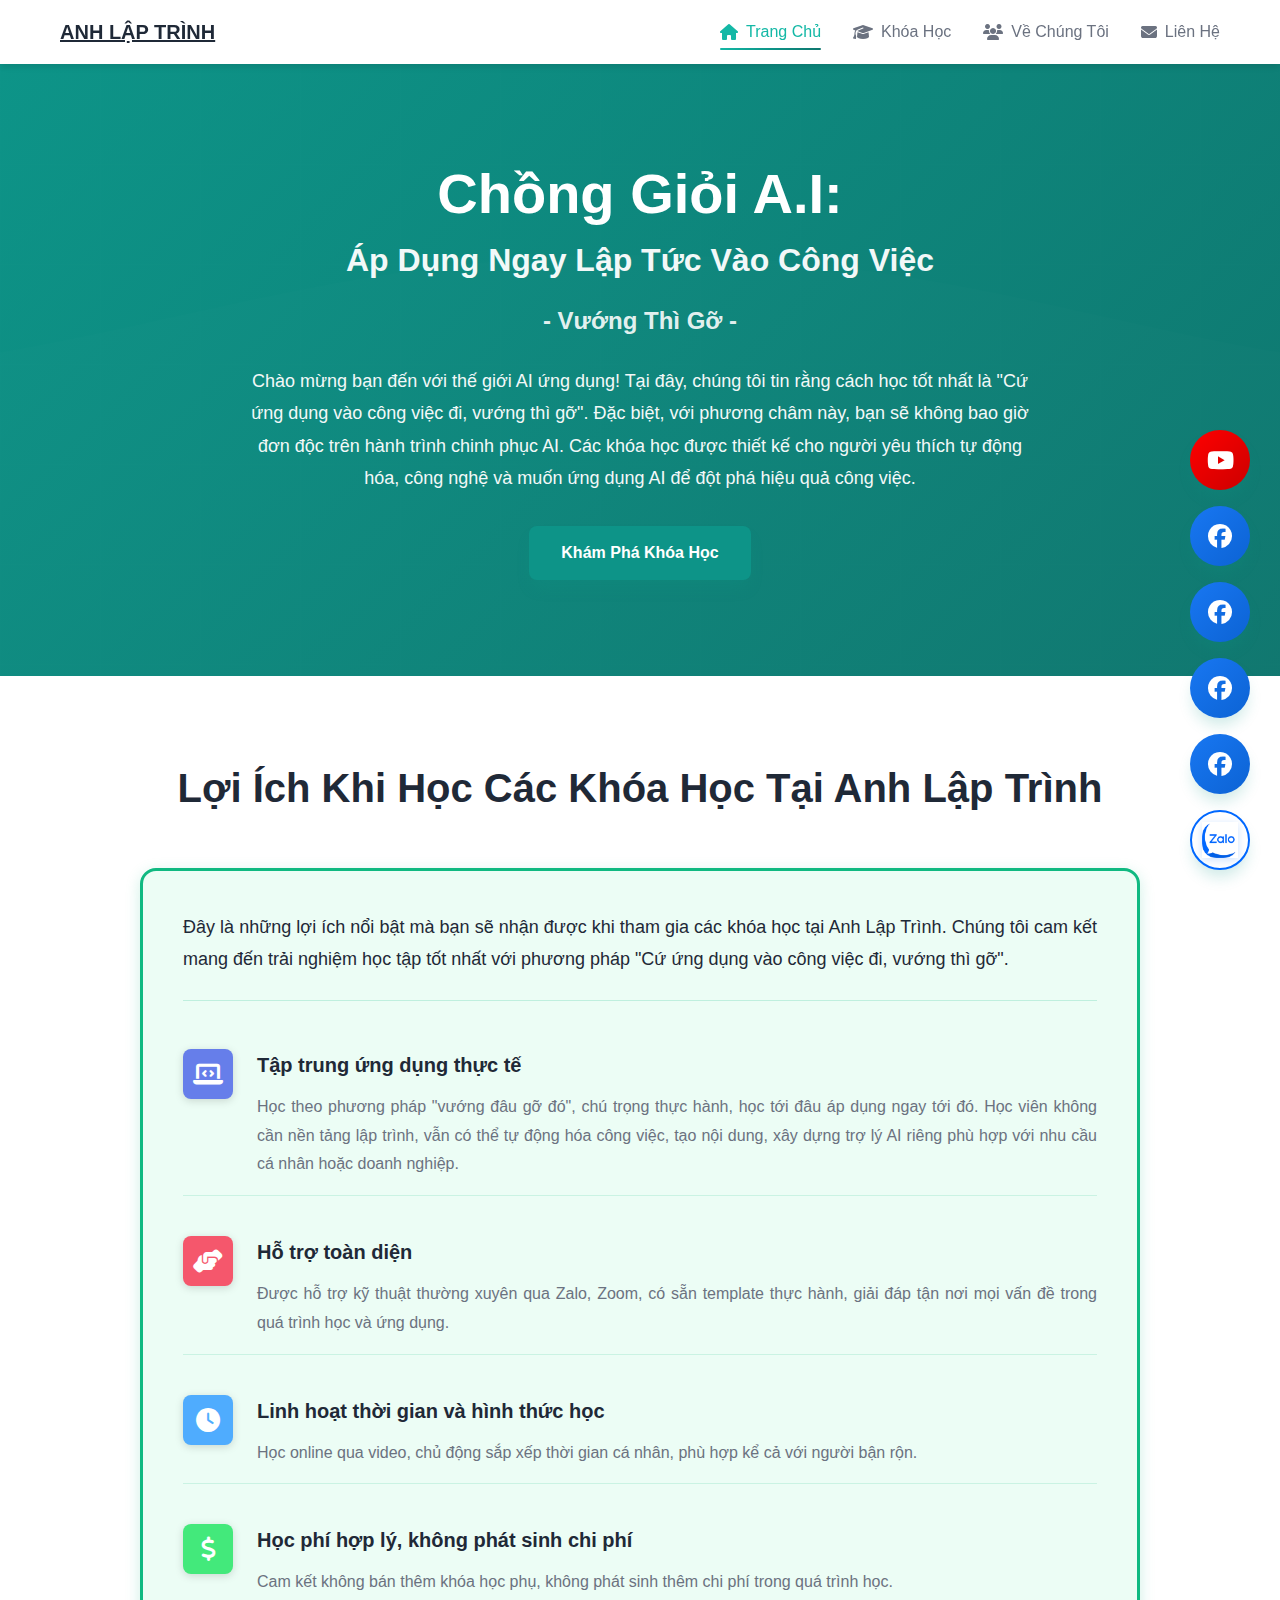
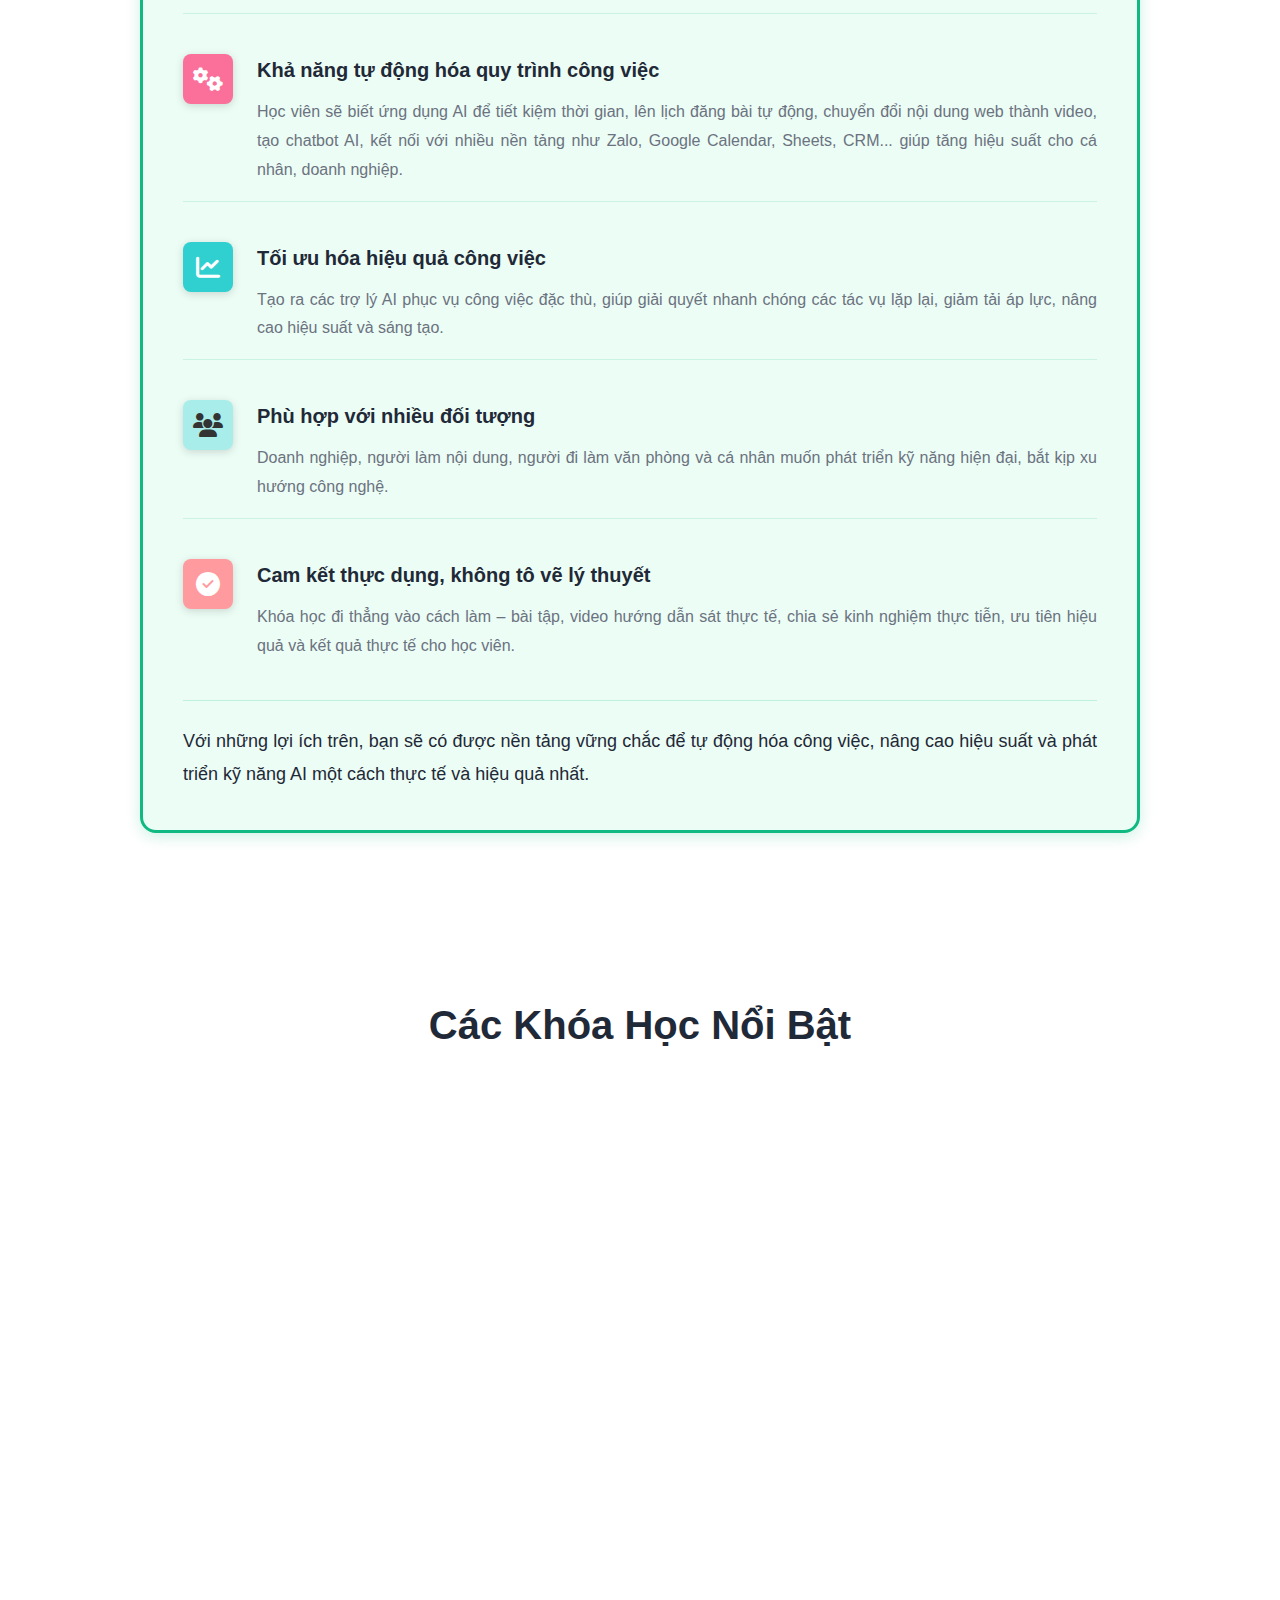
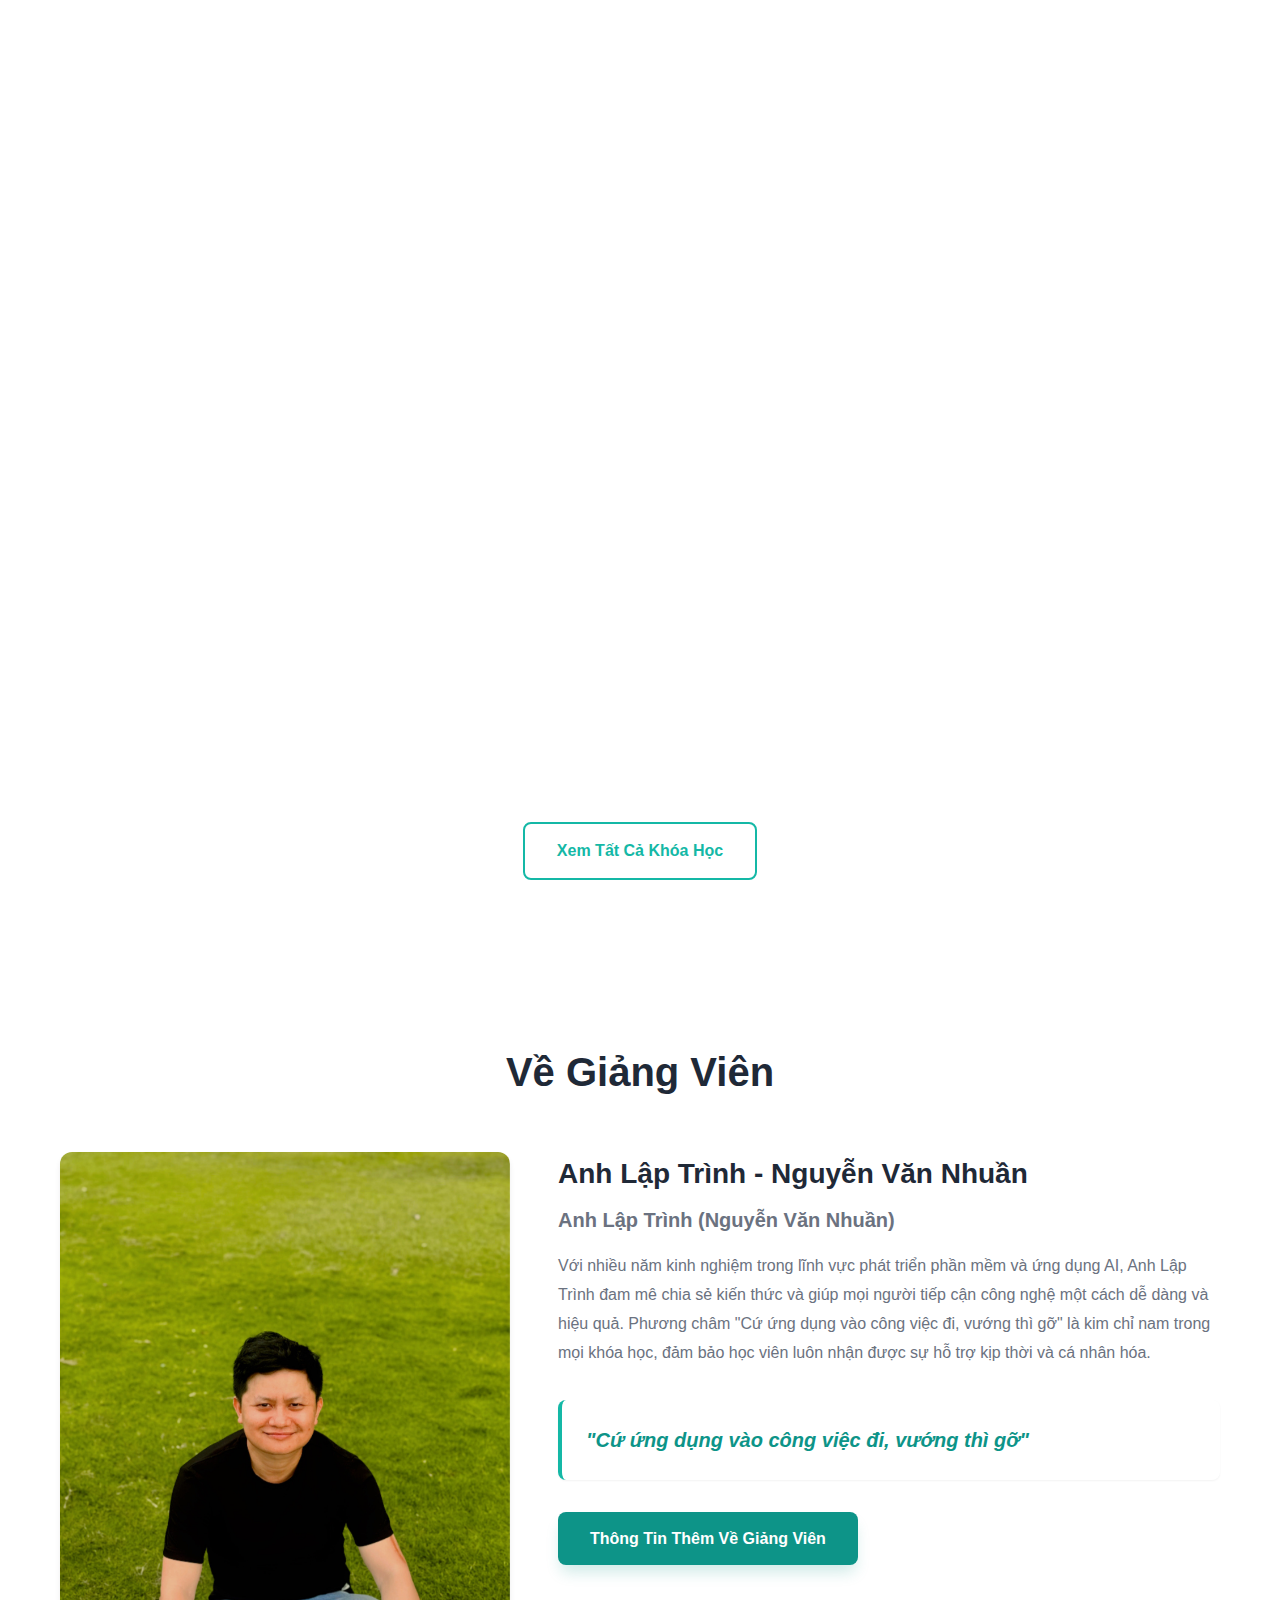
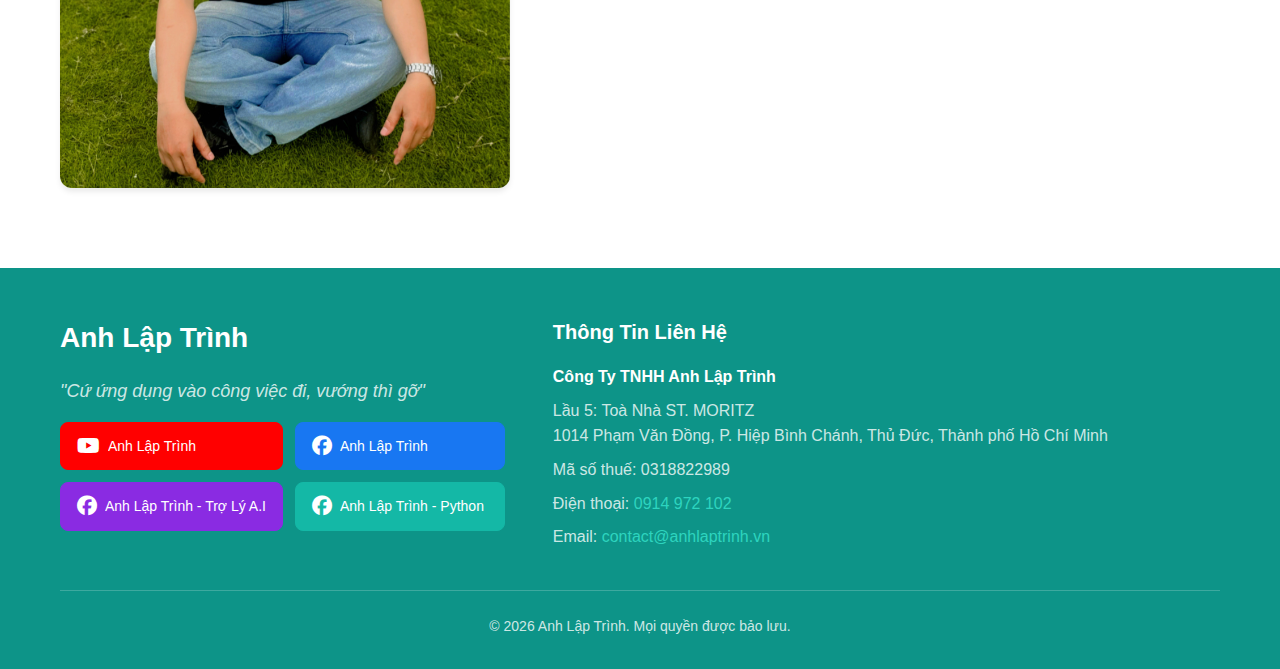
<file: index.html>
<!DOCTYPE html>
<html lang="vi">
<head>
    <meta charset="UTF-8">
    <meta name="viewport" content="width=device-width, initial-scale=1.0">
    <title>Anh Lập Trình - Chồng Giỏi A.I</title>
    <link rel="stylesheet" href="styles.css">
    <link rel="stylesheet" href="https://cdnjs.cloudflare.com/ajax/libs/font-awesome/6.4.0/css/all.min.css">
</head>
<body>
    <!-- Header -->
    <header class="header">
        <div class="container">
            <div class="header-content">
                <div class="logo">
                    <span class="logo-text">ANH LẬP TRÌNH</span>
                </div>
                <nav class="nav">
                    <ul class="nav-list">
                        <li><a href="index.html" class="nav-link active"><i class="fas fa-home"></i> Trang Chủ</a></li>
                        <li><a href="courses.html" class="nav-link"><i class="fas fa-graduation-cap"></i> Khóa Học</a></li>
                        <li><a href="about.html" class="nav-link"><i class="fas fa-users"></i> Về Chúng Tôi</a></li>
                        <li><a href="contact.html" class="nav-link"><i class="fas fa-envelope"></i> Liên Hệ</a></li>
                    </ul>
                </nav>
                <button class="mobile-menu-toggle" aria-label="Toggle menu">
                    <i class="fas fa-bars"></i>
                </button>
            </div>
        </div>
    </header>

    <!-- Hero Section -->
    <section id="trang-chu" class="hero">
        <div class="container">
            <div class="hero-content">
                <h1 class="hero-title">
                    <span class="title-main">Chồng Giỏi A.I:</span>
                    <span class="title-sub">Áp Dụng Ngay Lập Tức Vào Công Việc</span>
                </h1>
                <p class="hero-tagline">- Vướng Thì Gỡ -</p>
                <p class="hero-description">
                    Chào mừng bạn đến với thế giới AI ứng dụng! Tại đây, chúng tôi tin rằng cách học tốt nhất là 
                    "Cứ ứng dụng vào công việc đi, vướng thì gỡ". Đặc biệt, với phương châm này, bạn sẽ không bao giờ 
                    đơn độc trên hành trình chinh phục AI. Các khóa học được thiết kế cho người yêu thích tự động hóa, 
                    công nghệ và muốn ứng dụng AI để đột phá hiệu quả công việc.
                </p>
                <a href="courses.html" class="btn btn-primary">Khám Phá Khóa Học</a>
            </div>
        </div>
    </section>

    <!-- Benefits Section -->
    <section class="benefits">
        <div class="container">
            <h2 class="section-title">Lợi Ích Khi Học Các Khóa Học Tại Anh Lập Trình</h2>
            <div class="benefits-container">
                <div class="benefits-intro">
                    <p>Đây là những lợi ích nổi bật mà bạn sẽ nhận được khi tham gia các khóa học tại Anh Lập Trình. Chúng tôi cam kết mang đến trải nghiệm học tập tốt nhất với phương pháp "Cứ ứng dụng vào công việc đi, vướng thì gỡ".</p>
                </div>
                <div class="benefits-list">
                    <div class="benefit-item">
                        <div class="benefit-item-icon benefit-icon-1">
                            <i class="fas fa-laptop-code"></i>
                        </div>
                        <div class="benefit-item-content">
                            <h4 class="benefit-item-title">Tập trung ứng dụng thực tế</h4>
                            <p class="benefit-item-text">
                                Học theo phương pháp "vướng đâu gỡ đó", chú trọng thực hành, học tới đâu áp dụng ngay tới đó. 
                                Học viên không cần nền tảng lập trình, vẫn có thể tự động hóa công việc, tạo nội dung, xây dựng 
                                trợ lý AI riêng phù hợp với nhu cầu cá nhân hoặc doanh nghiệp.
                            </p>
                        </div>
                    </div>
                    <div class="benefit-item">
                        <div class="benefit-item-icon benefit-icon-2">
                            <i class="fas fa-hands-helping"></i>
                        </div>
                        <div class="benefit-item-content">
                            <h4 class="benefit-item-title">Hỗ trợ toàn diện</h4>
                            <p class="benefit-item-text">
                                Được hỗ trợ kỹ thuật thường xuyên qua Zalo, Zoom, có sẵn template thực hành, giải đáp tận nơi 
                                mọi vấn đề trong quá trình học và ứng dụng.
                            </p>
                        </div>
                    </div>
                    <div class="benefit-item">
                        <div class="benefit-item-icon benefit-icon-3">
                            <i class="fas fa-clock"></i>
                        </div>
                        <div class="benefit-item-content">
                            <h4 class="benefit-item-title">Linh hoạt thời gian và hình thức học</h4>
                            <p class="benefit-item-text">
                                Học online qua video, chủ động sắp xếp thời gian cá nhân, phù hợp kể cả với người bận rộn.
                            </p>
                        </div>
                    </div>
                    <div class="benefit-item">
                        <div class="benefit-item-icon benefit-icon-4">
                            <i class="fas fa-dollar-sign"></i>
                        </div>
                        <div class="benefit-item-content">
                            <h4 class="benefit-item-title">Học phí hợp lý, không phát sinh chi phí</h4>
                            <p class="benefit-item-text">
                                Cam kết không bán thêm khóa học phụ, không phát sinh thêm chi phí trong quá trình học.
                            </p>
                        </div>
                    </div>
                    <div class="benefit-item">
                        <div class="benefit-item-icon benefit-icon-5">
                            <i class="fas fa-cogs"></i>
                        </div>
                        <div class="benefit-item-content">
                            <h4 class="benefit-item-title">Khả năng tự động hóa quy trình công việc</h4>
                            <p class="benefit-item-text">
                                Học viên sẽ biết ứng dụng AI để tiết kiệm thời gian, lên lịch đăng bài tự động, chuyển đổi nội dung 
                                web thành video, tạo chatbot AI, kết nối với nhiều nền tảng như Zalo, Google Calendar, Sheets, CRM... 
                                giúp tăng hiệu suất cho cá nhân, doanh nghiệp.
                            </p>
                        </div>
                    </div>
                    <div class="benefit-item">
                        <div class="benefit-item-icon benefit-icon-6">
                            <i class="fas fa-chart-line"></i>
                        </div>
                        <div class="benefit-item-content">
                            <h4 class="benefit-item-title">Tối ưu hóa hiệu quả công việc</h4>
                            <p class="benefit-item-text">
                                Tạo ra các trợ lý AI phục vụ công việc đặc thù, giúp giải quyết nhanh chóng các tác vụ lặp lại, 
                                giảm tải áp lực, nâng cao hiệu suất và sáng tạo.
                            </p>
                        </div>
                    </div>
                    <div class="benefit-item">
                        <div class="benefit-item-icon benefit-icon-7">
                            <i class="fas fa-users"></i>
                        </div>
                        <div class="benefit-item-content">
                            <h4 class="benefit-item-title">Phù hợp với nhiều đối tượng</h4>
                            <p class="benefit-item-text">
                                Doanh nghiệp, người làm nội dung, người đi làm văn phòng và cá nhân muốn phát triển kỹ năng hiện đại, 
                                bắt kịp xu hướng công nghệ.
                            </p>
                        </div>
                    </div>
                    <div class="benefit-item">
                        <div class="benefit-item-icon benefit-icon-8">
                            <i class="fas fa-check-circle"></i>
                        </div>
                        <div class="benefit-item-content">
                            <h4 class="benefit-item-title">Cam kết thực dụng, không tô vẽ lý thuyết</h4>
                            <p class="benefit-item-text">
                                Khóa học đi thẳng vào cách làm – bài tập, video hướng dẫn sát thực tế, chia sẻ kinh nghiệm thực tiễn, 
                                ưu tiên hiệu quả và kết quả thực tế cho học viên.
                            </p>
                        </div>
                    </div>
                </div>
                <div class="benefits-conclusion">
                    <p>Với những lợi ích trên, bạn sẽ có được nền tảng vững chắc để tự động hóa công việc, nâng cao hiệu suất và phát triển kỹ năng AI một cách thực tế và hiệu quả nhất.</p>
                </div>
            </div>
        </div>
    </section>

    <!-- Courses Section -->
    <section class="courses">
        <div class="container">
            <h2 class="section-title">Các Khóa Học Nổi Bật</h2>
            <div class="courses-grid">
                <!-- Course 1 -->
                <div class="course-card course-card-python course-card-tdhcvv">
                    <div class="course-image">
                    </div>
                    <div class="course-content">
                        <div class="course-level-badge course-level-beginner">Người Mới Bắt Đầu</div>
                        <h3 class="course-title">Tự Động Hóa Công Việc Nhàm Chán Với Python AI</h3>
                        <p class="course-code">TDHCVV02</p>
                        <p class="course-instructor"><i class="fas fa-user"></i> Anh Lập Trình (Nguyễn Văn Nhuần)</p>
                        <p class="course-description">
                            Học cách tự động hóa các tác vụ lặp đi lặp lại bằng Python và AI, giải phóng thời gian cho những việc quan trọng hơn.
                        </p>
                        <div class="course-price">1.450.000 VNĐ</div>
                        <a href="https://tdh.pyan.vn/" target="_blank" class="btn btn-secondary">Xem Chi Tiết Khóa Học</a>
                    </div>
                </div>

                <!-- Course 2 -->
                <div class="course-card course-card-n8n course-card-n8n-video">
                    <div class="course-image">
                    </div>
                    <div class="course-content">
                        <div class="course-level-badge course-level-beginner">Người Mới Bắt Đầu</div>
                        <h3 class="course-title">Chồng Giỏi AI: Tự Động Hóa Video, Hình Ảnh Với N8N Và AI</h3>
                        <p class="course-instructor"><i class="fas fa-user"></i> Anh Lập Trình (Nguyễn Văn Nhuần)</p>
                        <p class="course-description">
                            Khám phá sức mạnh của N8N và AI trong việc tự động hóa quy trình xử lý video và hình ảnh, tạo ra nội dung chất lượng cao một cách nhanh chóng.
                        </p>
                        <div class="course-price">1.520.000 VNĐ</div>
                        <a href="https://n8n.anhlaptrinh.vn/" target="_blank" class="btn btn-secondary">Xem Chi Tiết Khóa Học</a>
                    </div>
                </div>

                <!-- Course 3 -->
                <div class="course-card course-card-ai course-card-trolyai">
                    <div class="course-image">
                    </div>
                    <div class="course-content">
                        <div class="course-level-badge course-level-beginner">Người Mới Bắt Đầu</div>
                        <h3 class="course-title">Tạo Trợ Lý AI Cá Nhân Hóa</h3>
                        <p class="course-instructor"><i class="fas fa-user"></i> Anh Lập Trình (Nguyễn Văn Nhuần)</p>
                        <p class="course-description">
                            Xây dựng một trợ lý AI của riêng bạn, có khả năng hiểu và thực hiện các yêu cầu phức tạp, giúp bạn quản lý công việc và cuộc sống hiệu quả hơn.
                        </p>
                        <div class="course-price">1.480.000 VNĐ</div>
                        <a href="https://trolyai.anhlaptrinh.vn/" target="_blank" class="btn btn-secondary">Xem Chi Tiết Khóa Học</a>
                    </div>
                </div>

                <!-- Course 4 -->
                <div class="course-card course-card-zalo course-card-zalo-ai">
                    <div class="course-image">
                    </div>
                    <div class="course-content">
                        <div class="course-level-badge course-level-beginner">Người Mới Bắt Đầu</div>
                        <h3 class="course-title">Biến Zalo Thành Trợ Lý AI Cá Nhân Hóa</h3>
                        <p class="course-instructor"><i class="fas fa-user"></i> Anh Lập Trình (Nguyễn Văn Nhuần)</p>
                        <p class="course-description">
                            Tận dụng nền tảng Zalo quen thuộc để xây dựng một trợ lý AI mạnh mẽ, tương tác trực tiếp và hỗ trợ bạn mọi lúc mọi nơi.
                        </p>
                        <div class="course-price">1.420.000 VNĐ</div>
                        <a href="https://tzalo.anhlaptrinh.vn/" target="_blank" class="btn btn-secondary">Xem Chi Tiết Khóa Học</a>
                    </div>
                </div>

                <!-- Course 5 -->
                <div class="course-card course-card-python course-card-revit-python">
                    <div class="course-image">
                    </div>
                    <div class="course-content">
                        <div class="course-level-badge course-level-beginner">Người Mới Bắt Đầu</div>
                        <h3 class="course-title">Tự Động Hoá Công Việc Python Revit API Vạn Năng</h3>
                        <p class="course-instructor"><i class="fas fa-user"></i> Anh Lập Trình (Nguyễn Văn Nhuần)</p>
                        <p class="course-description">
                            Khám phá sức mạnh của Python Revit API để tự động hóa các công việc trong Revit, tăng hiệu quả làm việc và tiết kiệm thời gian đáng kể.
                        </p>
                        <div class="course-price">1.950.000 VNĐ</div>
                        <a href="https://pyan.vn/30-ngay-hoc-lien-tuc-python-cho-revit" target="_blank" class="btn btn-secondary">Xem Chi Tiết Khóa Học</a>
                    </div>
                </div>

                <!-- Course 6 -->
                <div class="course-card course-card-python course-card-thu-viec-python">
                    <div class="course-image">
                    </div>
                    <div class="course-content">
                        <div class="course-level-badge course-level-beginner">Người Mới Bắt Đầu</div>
                        <h3 class="course-title">Thử Việc Học Python</h3>
                        <p class="course-instructor"><i class="fas fa-user"></i> Anh Lập Trình (Nguyễn Văn Nhuần)</p>
                        <p class="course-description">
                            Khóa học Python dành cho người mới bắt đầu, giúp bạn làm quen với lập trình Python một cách dễ hiểu và thực tế nhất.
                        </p>
                        <div class="course-price">10.500.000 VNĐ</div>
                        <a href="https://pyan.vn/thu-viec-hoc-python" target="_blank" class="btn btn-secondary">Xem Chi Tiết Khóa Học</a>
                    </div>
                </div>
            </div>
            <div class="courses-cta">
                <a href="courses.html" class="btn btn-outline">Xem Tất Cả Khóa Học</a>
            </div>
        </div>
    </section>

    <!-- About Section -->
    <section class="about">
        <div class="container">
            <h2 class="section-title">Về Giảng Viên</h2>
            <div class="about-content">
                <div class="about-image">
                    <img src="ALT.png" alt="Anh Lập Trình - Nguyễn Văn Nhuần" class="instructor-image">
                </div>
                <div class="about-text">
                    <h3 class="instructor-name">Anh Lập Trình - Nguyễn Văn Nhuần</h3>
                    <p class="instructor-name-alt">Anh Lập Trình (Nguyễn Văn Nhuần)</p>
                    <p class="instructor-description">
                        Với nhiều năm kinh nghiệm trong lĩnh vực phát triển phần mềm và ứng dụng AI, Anh Lập Trình đam mê 
                        chia sẻ kiến thức và giúp mọi người tiếp cận công nghệ một cách dễ dàng và hiệu quả. Phương châm 
                        "Cứ ứng dụng vào công việc đi, vướng thì gỡ" là kim chỉ nam trong mọi khóa học, đảm bảo học viên 
                        luôn nhận được sự hỗ trợ kịp thời và cá nhân hóa.
                    </p>
                    <blockquote class="quote">
                        "Cứ ứng dụng vào công việc đi, vướng thì gỡ"
                    </blockquote>
                    <a href="about.html" class="btn btn-primary">Thông Tin Thêm Về Giảng Viên</a>
                </div>
            </div>
        </div>
    </section>

    <!-- Footer -->
    <footer class="footer">
        <div class="container">
            <div class="footer-content">
                <div class="footer-brand">
                    <h3>Anh Lập Trình</h3>
                    <p class="footer-quote">"Cứ ứng dụng vào công việc đi, vướng thì gỡ"</p>
                    <div class="footer-links">
                        <a href="https://www.youtube.com/@pyanpython" target="_blank" class="footer-link-btn footer-btn-youtube">
                            <i class="fab fa-youtube"></i>
                            <span>Anh Lập Trình</span>
                        </a>
                        <a href="https://www.facebook.com/tudonghoanocode/" target="_blank" class="footer-link-btn footer-btn-facebook-1">
                            <i class="fab fa-facebook"></i>
                            <span>Anh Lập Trình</span>
                        </a>
                        <a href="https://www.facebook.com/pythonchonguoilon/" target="_blank" class="footer-link-btn footer-btn-facebook-ai">
                            <i class="fab fa-facebook"></i>
                            <span>Anh Lập Trình - Trợ Lý A.I</span>
                        </a>
                        <a href="https://www.facebook.com/pythonchonguoilon/" target="_blank" class="footer-link-btn footer-btn-facebook-python">
                            <i class="fab fa-facebook"></i>
                            <span>Anh Lập Trình - Python</span>
                        </a>
                    </div>
                </div>
                <div class="footer-contact">
                    <h4>Thông Tin Liên Hệ</h4>
                    <p><strong>Công Ty TNHH Anh Lập Trình</strong></p>
                    <p>Lầu 5: Toà Nhà ST. MORITZ<br>1014 Phạm Văn Đồng, P. Hiệp Bình Chánh, Thủ Đức, Thành phố Hồ Chí Minh</p>
                    <p>Mã số thuế: 0318822989</p>
                    <p>Điện thoại: <a href="tel:0914972102">0914 972 102</a></p>
                    <p>Email: <a href="mailto:contact@anhlaptrinh.vn">contact@anhlaptrinh.vn</a></p>
                </div>
            </div>
            <div class="footer-bottom">
                <p>&copy; 2026 Anh Lập Trình. Mọi quyền được bảo lưu.</p>
            </div>
        </div>
    </footer>

    <!-- Floating Social Buttons -->
    <div class="floating-buttons">
        <a href="https://www.youtube.com/@pyanpython" target="_blank" class="floating-btn floating-btn-youtube" aria-label="YouTube - Pyan Python">
            <i class="fab fa-youtube"></i>
            <span class="floating-btn-tooltip">YouTube</span>
        </a>
        <a href="https://www.facebook.com/tudonghoanocode/" target="_blank" class="floating-btn floating-btn-facebook" aria-label="Facebook - Tự Động Hóa No Code">
            <i class="fab fa-facebook"></i>
            <span class="floating-btn-tooltip">Facebook</span>
        </a>
        <a href="https://www.facebook.com/PythonVBARevitExcelAutocad/" target="_blank" class="floating-btn floating-btn-facebook" aria-label="Facebook - Python VBA Revit Excel Autocad">
            <i class="fab fa-facebook"></i>
            <span class="floating-btn-tooltip">Facebook</span>
        </a>
        <a href="https://www.facebook.com/pythonchonguoilon/" target="_blank" class="floating-btn floating-btn-facebook" aria-label="Facebook - Python Cho Người Lớn">
            <i class="fab fa-facebook"></i>
            <span class="floating-btn-tooltip">Facebook</span>
        </a>
        <a href="https://www.facebook.com/pythonchonguoilon/" target="_blank" class="floating-btn floating-btn-facebook" aria-label="Facebook - Python Cho Người Lớn 2">
            <i class="fab fa-facebook"></i>
            <span class="floating-btn-tooltip">Facebook</span>
        </a>
        <a href="https://id.zalo.me/account/login?continue=http%3A%2F%2Fzalo.me%2F0854838394" target="_blank" class="floating-btn floating-btn-zalo" aria-label="Zalo">
            <img src="logozalo.png" alt="Zalo" class="zalo-logo-icon">
            <span class="floating-btn-tooltip">Zalo</span>
        </a>
    </div>

    <script src="script.js"></script>
</body>
</html>
</file>
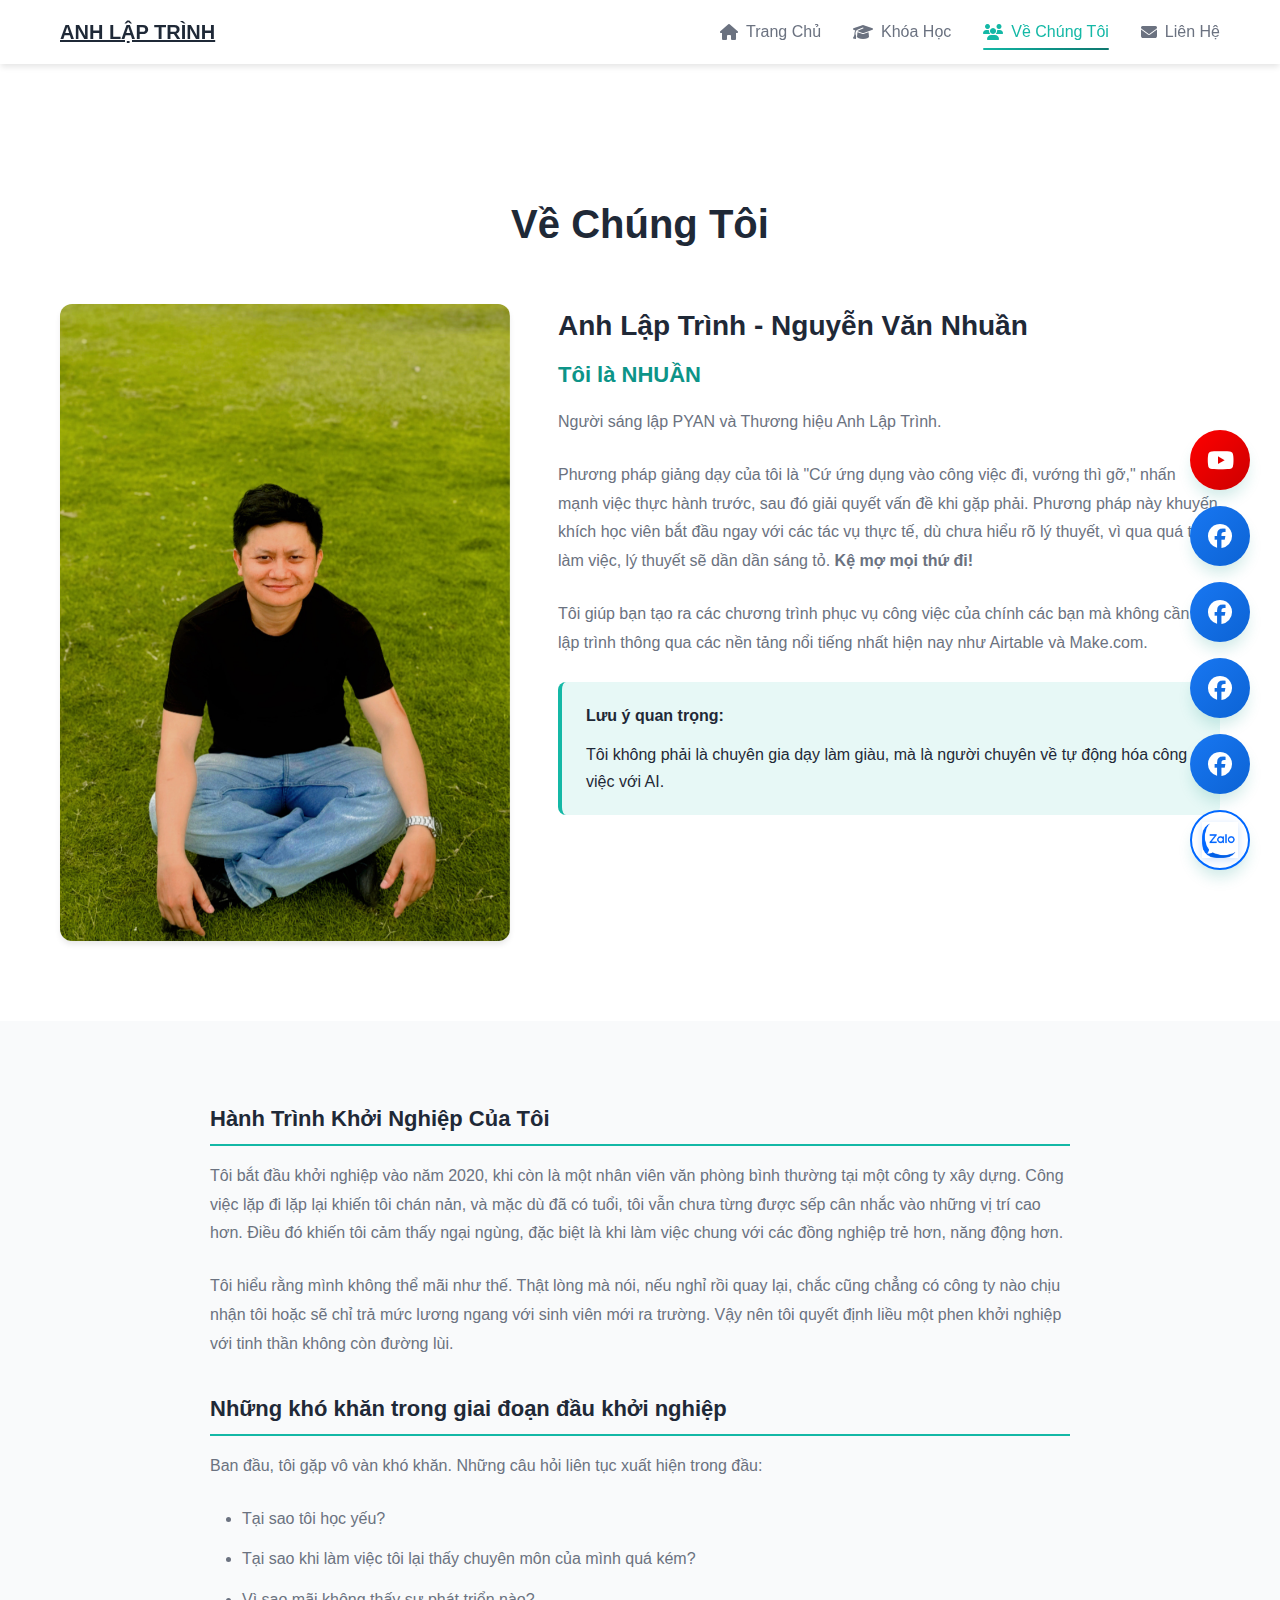
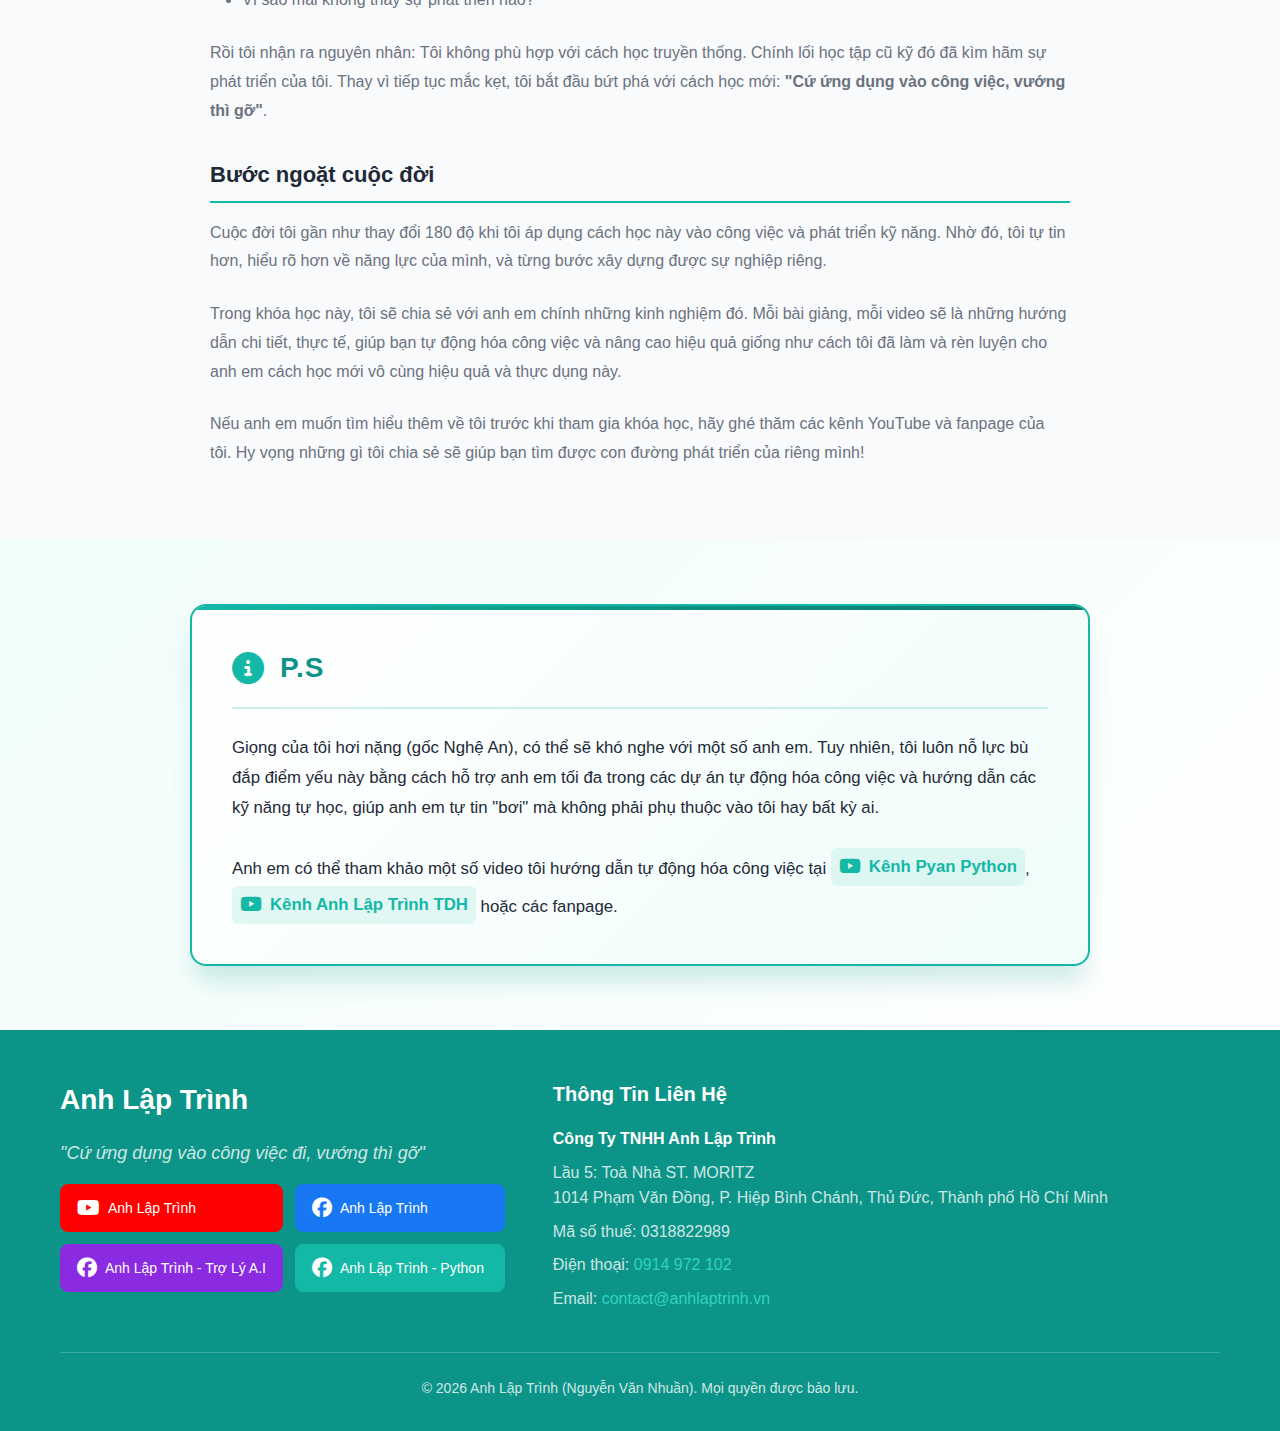
<file: about.html>
<!DOCTYPE html>
<html lang="vi">
<head>
    <meta charset="UTF-8">
    <meta name="viewport" content="width=device-width, initial-scale=1.0">
    <title>Về Chúng Tôi - Anh Lập Trình</title>
    <link rel="stylesheet" href="styles.css">
    <link rel="stylesheet" href="https://cdnjs.cloudflare.com/ajax/libs/font-awesome/6.4.0/css/all.min.css">
</head>
<body>
    <!-- Header -->
    <header class="header">
        <div class="container">
            <div class="header-content">
                <div class="logo">
                    <span class="logo-text">ANH LẬP TRÌNH</span>
                </div>
                <nav class="nav">
                    <ul class="nav-list">
                        <li><a href="index.html" class="nav-link"><i class="fas fa-home"></i> Trang Chủ</a></li>
                        <li><a href="courses.html" class="nav-link"><i class="fas fa-graduation-cap"></i> Khóa Học</a></li>
                        <li><a href="about.html" class="nav-link active"><i class="fas fa-users"></i> Về Chúng Tôi</a></li>
                        <li><a href="contact.html" class="nav-link"><i class="fas fa-envelope"></i> Liên Hệ</a></li>
                    </ul>
                </nav>
                <button class="mobile-menu-toggle" aria-label="Toggle menu">
                    <i class="fas fa-bars"></i>
                </button>
            </div>
        </div>
    </header>

    <!-- About Section -->
    <section class="about" style="padding-top: 8rem;">
        <div class="container">
            <h2 class="section-title">Về Chúng Tôi</h2>
            <div class="about-content">
                <div class="about-image">
                    <img src="ALT.png" alt="Anh Lập Trình - Nguyễn Văn Nhuần" class="instructor-image">
                </div>
                <div class="about-text">
                    <h3 class="instructor-name">Anh Lập Trình - Nguyễn Văn Nhuần</h3>
                    <p class="instructor-intro"><strong>Tôi là NHUẦN</strong></p>
                    <p class="instructor-description">
                        Người sáng lập PYAN và Thương hiệu Anh Lập Trình.
                    </p>
                    <p class="instructor-description">
                        Phương pháp giảng dạy của tôi là "Cứ ứng dụng vào công việc đi, vướng thì gỡ," nhấn mạnh việc thực hành trước, sau đó giải quyết vấn đề khi gặp phải. Phương pháp này khuyến khích học viên bắt đầu ngay với các tác vụ thực tế, dù chưa hiểu rõ lý thuyết, vì qua quá trình làm việc, lý thuyết sẽ dần dần sáng tỏ. <strong>Kệ mợ mọi thứ đi!</strong>
                    </p>
                    <p class="instructor-description">
                        Tôi giúp bạn tạo ra các chương trình phục vụ công việc của chính các bạn mà không cần biết lập trình thông qua các nền tảng nổi tiếng nhất hiện nay như Airtable và Make.com.
                    </p>
                    <div class="instructor-note">
                        <p><strong>Lưu ý quan trọng:</strong></p>
                        <p>Tôi không phải là chuyên gia dạy làm giàu, mà là người chuyên về tự động hóa công việc với AI.</p>
                    </div>
                </div>
            </div>
        </div>
    </section>

    <!-- Journey Section - Full Width -->
    <section class="about-journey">
        <div class="container">
            <div class="journey-content">
                <h4 class="about-subtitle">Hành Trình Khởi Nghiệp Của Tôi</h4>
                <p class="instructor-description">
                    Tôi bắt đầu khởi nghiệp vào năm 2020, khi còn là một nhân viên văn phòng bình thường tại một công ty xây dựng. Công việc lặp đi lặp lại khiến tôi chán nản, và mặc dù đã có tuổi, tôi vẫn chưa từng được sếp cân nhắc vào những vị trí cao hơn. Điều đó khiến tôi cảm thấy ngại ngùng, đặc biệt là khi làm việc chung với các đồng nghiệp trẻ hơn, năng động hơn.
                </p>
                <p class="instructor-description">
                    Tôi hiểu rằng mình không thể mãi như thế. Thật lòng mà nói, nếu nghỉ rồi quay lại, chắc cũng chẳng có công ty nào chịu nhận tôi hoặc sẽ chỉ trả mức lương ngang với sinh viên mới ra trường. Vậy nên tôi quyết định liều một phen khởi nghiệp với tinh thần không còn đường lùi.
                </p>

                <h4 class="about-subtitle">Những khó khăn trong giai đoạn đầu khởi nghiệp</h4>
                <p class="instructor-description">
                    Ban đầu, tôi gặp vô vàn khó khăn. Những câu hỏi liên tục xuất hiện trong đầu:
                </p>
                <ul class="about-list">
                    <li>Tại sao tôi học yếu?</li>
                    <li>Tại sao khi làm việc tôi lại thấy chuyên môn của mình quá kém?</li>
                    <li>Vì sao mãi không thấy sự phát triển nào?</li>
                </ul>
                <p class="instructor-description">
                    Rồi tôi nhận ra nguyên nhân: Tôi không phù hợp với cách học truyền thống. Chính lối học tập cũ kỹ đó đã kìm hãm sự phát triển của tôi. Thay vì tiếp tục mắc kẹt, tôi bắt đầu bứt phá với cách học mới: <strong>"Cứ ứng dụng vào công việc, vướng thì gỡ"</strong>.
                </p>

                <h4 class="about-subtitle">Bước ngoặt cuộc đời</h4>
                <p class="instructor-description">
                    Cuộc đời tôi gần như thay đổi 180 độ khi tôi áp dụng cách học này vào công việc và phát triển kỹ năng. Nhờ đó, tôi tự tin hơn, hiểu rõ hơn về năng lực của mình, và từng bước xây dựng được sự nghiệp riêng.
                </p>
                <p class="instructor-description">
                    Trong khóa học này, tôi sẽ chia sẻ với anh em chính những kinh nghiệm đó. Mỗi bài giảng, mỗi video sẽ là những hướng dẫn chi tiết, thực tế, giúp bạn tự động hóa công việc và nâng cao hiệu quả giống như cách tôi đã làm và rèn luyện cho anh em cách học mới vô cùng hiệu quả và thực dụng này.
                </p>
                <p class="instructor-description">
                    Nếu anh em muốn tìm hiểu thêm về tôi trước khi tham gia khóa học, hãy ghé thăm các kênh YouTube và fanpage của tôi. Hy vọng những gì tôi chia sẻ sẽ giúp bạn tìm được con đường phát triển của riêng mình!
                </p>
            </div>
        </div>
    </section>

    <!-- P.S Section -->
    <section class="ps-section">
        <div class="container">
            <div class="ps-card">
                <div class="ps-header">
                    <i class="fas fa-info-circle"></i>
                    <h3 class="ps-title">P.S</h3>
                </div>
                <div class="ps-content">
                    <p class="ps-text">
                        Giọng của tôi hơi nặng (gốc Nghệ An), có thể sẽ khó nghe với một số anh em. Tuy nhiên, tôi luôn nỗ lực bù đắp điểm yếu này bằng cách hỗ trợ anh em tối đa trong các dự án tự động hóa công việc và hướng dẫn các kỹ năng tự học, giúp anh em tự tin "bơi" mà không phải phụ thuộc vào tôi hay bất kỳ ai.
                    </p>
                    <p class="ps-text">
                        Anh em có thể tham khảo một số video tôi hướng dẫn tự động hóa công việc tại 
                        <a href="https://www.youtube.com/@pyanpython" target="_blank" class="ps-link">
                            <i class="fab fa-youtube"></i> Kênh Pyan Python
                        </a>, 
                        <a href="https://www.youtube.com/@anhlaptrinhtdh" target="_blank" class="ps-link">
                            <i class="fab fa-youtube"></i> Kênh Anh Lập Trình TDH
                        </a> 
                        hoặc các fanpage.
                    </p>
                </div>
            </div>
        </div>
    </section>

    <!-- Footer -->
    <footer class="footer">
        <div class="container">
            <div class="footer-content">
                <div class="footer-brand">
                    <h3>Anh Lập Trình</h3>
                    <p class="footer-quote">"Cứ ứng dụng vào công việc đi, vướng thì gỡ"</p>
                    <div class="footer-links">
                        <a href="https://www.youtube.com/@pyanpython" target="_blank" class="footer-link-btn footer-btn-youtube">
                            <i class="fab fa-youtube"></i>
                            <span>Anh Lập Trình</span>
                        </a>
                        <a href="https://www.facebook.com/tudonghoanocode/" target="_blank" class="footer-link-btn footer-btn-facebook-1">
                            <i class="fab fa-facebook"></i>
                            <span>Anh Lập Trình</span>
                        </a>
                        <a href="https://www.facebook.com/pythonchonguoilon/" target="_blank" class="footer-link-btn footer-btn-facebook-ai">
                            <i class="fab fa-facebook"></i>
                            <span>Anh Lập Trình - Trợ Lý A.I</span>
                        </a>
                        <a href="https://www.facebook.com/pythonchonguoilon/" target="_blank" class="footer-link-btn footer-btn-facebook-python">
                            <i class="fab fa-facebook"></i>
                            <span>Anh Lập Trình - Python</span>
                        </a>
                    </div>
                </div>
                <div class="footer-contact">
                    <h4>Thông Tin Liên Hệ</h4>
                    <p><strong>Công Ty TNHH Anh Lập Trình</strong></p>
                    <p>Lầu 5: Toà Nhà ST. MORITZ<br>1014 Phạm Văn Đồng, P. Hiệp Bình Chánh, Thủ Đức, Thành phố Hồ Chí Minh</p>
                    <p>Mã số thuế: 0318822989</p>
                    <p>Điện thoại: <a href="tel:0914972102">0914 972 102</a></p>
                    <p>Email: <a href="mailto:contact@anhlaptrinh.vn">contact@anhlaptrinh.vn</a></p>
                </div>
            </div>
            <div class="footer-bottom">
                <p>&copy; 2026 Anh Lập Trình (Nguyễn Văn Nhuần). Mọi quyền được bảo lưu.</p>
            </div>
        </div>
    </footer>

    <!-- Floating Social Buttons -->
    <div class="floating-buttons">
        <a href="https://www.youtube.com/@pyanpython" target="_blank" class="floating-btn floating-btn-youtube" aria-label="YouTube - Pyan Python">
            <i class="fab fa-youtube"></i>
            <span class="floating-btn-tooltip">YouTube</span>
        </a>
        <a href="https://www.facebook.com/tudonghoanocode/" target="_blank" class="floating-btn floating-btn-facebook" aria-label="Facebook - Tự Động Hóa No Code">
            <i class="fab fa-facebook"></i>
            <span class="floating-btn-tooltip">Facebook</span>
        </a>
        <a href="https://www.facebook.com/PythonVBARevitExcelAutocad/" target="_blank" class="floating-btn floating-btn-facebook" aria-label="Facebook - Python VBA Revit Excel Autocad">
            <i class="fab fa-facebook"></i>
            <span class="floating-btn-tooltip">Facebook</span>
        </a>
        <a href="https://www.facebook.com/pythonchonguoilon/" target="_blank" class="floating-btn floating-btn-facebook" aria-label="Facebook - Python Cho Người Lớn">
            <i class="fab fa-facebook"></i>
            <span class="floating-btn-tooltip">Facebook</span>
        </a>
        <a href="https://www.facebook.com/pythonchonguoilon/" target="_blank" class="floating-btn floating-btn-facebook" aria-label="Facebook - Python Cho Người Lớn 2">
            <i class="fab fa-facebook"></i>
            <span class="floating-btn-tooltip">Facebook</span>
        </a>
        <a href="https://id.zalo.me/account/login?continue=http%3A%2F%2Fzalo.me%2F0854838394" target="_blank" class="floating-btn floating-btn-zalo" aria-label="Zalo">
            <img src="logozalo.png" alt="Zalo" class="zalo-logo-icon">
            <span class="floating-btn-tooltip">Zalo</span>
        </a>
    </div>

    <script src="script.js"></script>
</body>
</html>
</file>
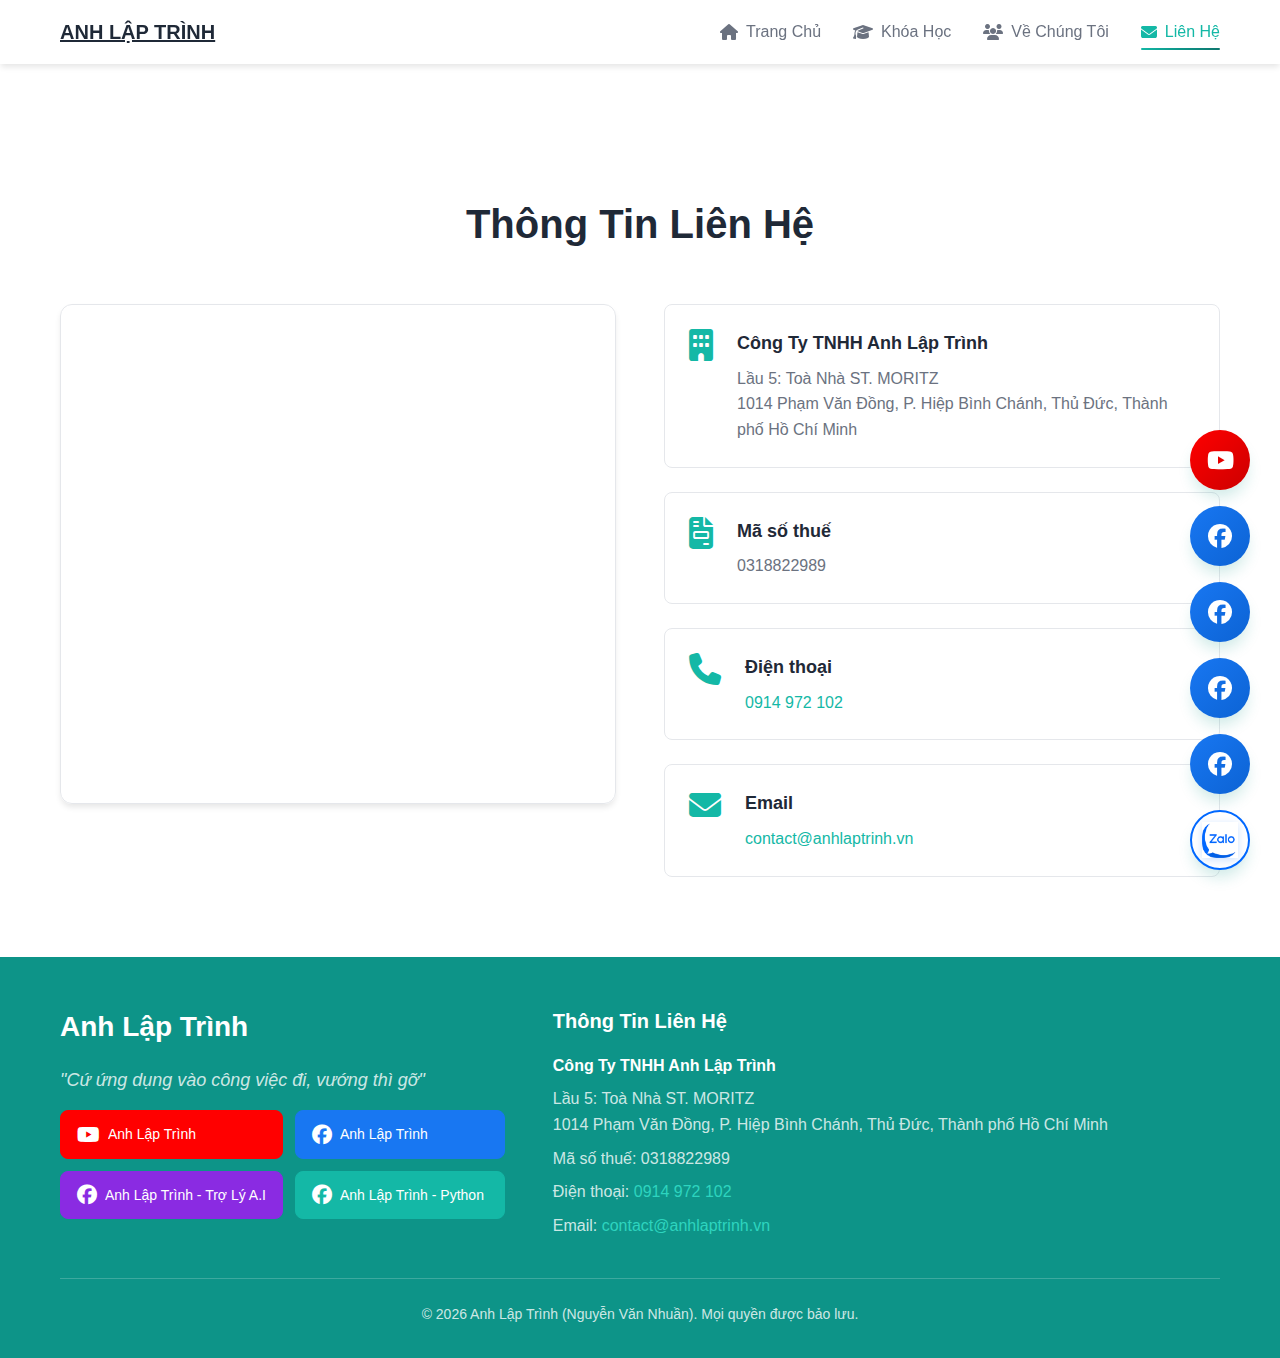
<file: contact.html>
<!DOCTYPE html>
<html lang="vi">
<head>
    <meta charset="UTF-8">
    <meta name="viewport" content="width=device-width, initial-scale=1.0">
    <title>Liên Hệ - Anh Lập Trình</title>
    <link rel="stylesheet" href="styles.css">
    <link rel="stylesheet" href="https://cdnjs.cloudflare.com/ajax/libs/font-awesome/6.4.0/css/all.min.css">
</head>
<body>
    <!-- Header -->
    <header class="header">
        <div class="container">
            <div class="header-content">
                <div class="logo">
                    <span class="logo-text">ANH LẬP TRÌNH</span>
                </div>
                <nav class="nav">
                    <ul class="nav-list">
                        <li><a href="index.html" class="nav-link"><i class="fas fa-home"></i> Trang Chủ</a></li>
                        <li><a href="courses.html" class="nav-link"><i class="fas fa-graduation-cap"></i> Khóa Học</a></li>
                        <li><a href="about.html" class="nav-link"><i class="fas fa-users"></i> Về Chúng Tôi</a></li>
                        <li><a href="contact.html" class="nav-link active"><i class="fas fa-envelope"></i> Liên Hệ</a></li>
                    </ul>
                </nav>
                <button class="mobile-menu-toggle" aria-label="Toggle menu">
                    <i class="fas fa-bars"></i>
                </button>
            </div>
        </div>
    </header>

    <!-- Contact Section -->
    <section class="contact" style="padding-top: 8rem;">
        <div class="container">
            <h2 class="section-title">Thông Tin Liên Hệ</h2>
            <div class="contact-layout">
                <!-- Map Section - Left -->
                <div class="contact-map">
                    <div class="map-wrapper">
                        <iframe 
                            src="https://www.google.com/maps/embed?pb=!1m18!1m12!1m3!1d3918.650292603391!2d106.7348122!3d10.8380516!2m3!1f0!2f0!3f0!3m2!1i1024!2i768!4f13.1!3m3!1m2!1s0x3175271112acd217%3A0x910c2c261e2f5159!2zVG_DoCBOaMOgIFNUIE1vcml0eg!5e0!3m2!1svi!2s!4v1768557515121!5m2!1svi!2s" 
                            width="100%" 
                            height="100%" 
                            style="border:0;" 
                            allowfullscreen="" 
                            loading="lazy" 
                            referrerpolicy="no-referrer-when-downgrade"
                            class="google-map"
                            title="Vị trí Công Ty TNHH Anh Lập Trình">
                        </iframe>
                    </div>
                </div>
                
                <!-- Contact Info Section - Right -->
                <div class="contact-info-right">
                <div class="contact-item">
                    <i class="fas fa-building"></i>
                    <div>
                        <h4>Công Ty TNHH Anh Lập Trình</h4>
                            <p>
                            Lầu 5: Toà Nhà ST. MORITZ<br>1014 Phạm Văn Đồng, P. Hiệp Bình Chánh, Thủ Đức, Thành phố Hồ Chí Minh
                        </p>
                    </div>
                </div>
                <div class="contact-item">
                    <i class="fas fa-file-invoice"></i>
                    <div>
                        <h4>Mã số thuế</h4>
                        <p>0318822989</p>
                    </div>
                </div>
                <div class="contact-item">
                    <i class="fas fa-phone"></i>
                    <div>
                        <h4>Điện thoại</h4>
                        <p><a href="tel:0914972102">0914 972 102</a></p>
                    </div>
                </div>
                <div class="contact-item">
                    <i class="fas fa-envelope"></i>
                    <div>
                        <h4>Email</h4>
                        <p><a href="mailto:contact@anhlaptrinh.vn">contact@anhlaptrinh.vn</a></p>
                        </div>
                    </div>
                </div>
            </div>
        </div>
    </section>

    <!-- Footer -->
    <footer class="footer">
        <div class="container">
            <div class="footer-content">
                <div class="footer-brand">
                    <h3>Anh Lập Trình</h3>
                    <p class="footer-quote">"Cứ ứng dụng vào công việc đi, vướng thì gỡ"</p>
                    <div class="footer-links">
                        <a href="https://www.youtube.com/@pyanpython" target="_blank" class="footer-link-btn footer-btn-youtube">
                            <i class="fab fa-youtube"></i>
                            <span>Anh Lập Trình</span>
                        </a>
                        <a href="https://www.facebook.com/tudonghoanocode/" target="_blank" class="footer-link-btn footer-btn-facebook-1">
                            <i class="fab fa-facebook"></i>
                            <span>Anh Lập Trình</span>
                        </a>
                        <a href="https://www.facebook.com/pythonchonguoilon/" target="_blank" class="footer-link-btn footer-btn-facebook-ai">
                            <i class="fab fa-facebook"></i>
                            <span>Anh Lập Trình - Trợ Lý A.I</span>
                        </a>
                        <a href="https://www.facebook.com/pythonchonguoilon/" target="_blank" class="footer-link-btn footer-btn-facebook-python">
                            <i class="fab fa-facebook"></i>
                            <span>Anh Lập Trình - Python</span>
                        </a>
                    </div>
                </div>
                <div class="footer-contact">
                    <h4>Thông Tin Liên Hệ</h4>
                    <p><strong>Công Ty TNHH Anh Lập Trình</strong></p>
                    <p>Lầu 5: Toà Nhà ST. MORITZ<br>1014 Phạm Văn Đồng, P. Hiệp Bình Chánh, Thủ Đức, Thành phố Hồ Chí Minh</p>
                    <p>Mã số thuế: 0318822989</p>
                    <p>Điện thoại: <a href="tel:0914972102">0914 972 102</a></p>
                    <p>Email: <a href="mailto:contact@anhlaptrinh.vn">contact@anhlaptrinh.vn</a></p>
                </div>
            </div>
            <div class="footer-bottom">
                <p>&copy; 2026 Anh Lập Trình (Nguyễn Văn Nhuần). Mọi quyền được bảo lưu.</p>
            </div>
        </div>
    </footer>

    <!-- Floating Social Buttons -->
    <div class="floating-buttons">
        <a href="https://www.youtube.com/@pyanpython" target="_blank" class="floating-btn floating-btn-youtube" aria-label="YouTube - Pyan Python">
            <i class="fab fa-youtube"></i>
            <span class="floating-btn-tooltip">YouTube</span>
        </a>
        <a href="https://www.facebook.com/tudonghoanocode/" target="_blank" class="floating-btn floating-btn-facebook" aria-label="Facebook - Tự Động Hóa No Code">
            <i class="fab fa-facebook"></i>
            <span class="floating-btn-tooltip">Facebook</span>
        </a>
        <a href="https://www.facebook.com/PythonVBARevitExcelAutocad/" target="_blank" class="floating-btn floating-btn-facebook" aria-label="Facebook - Python VBA Revit Excel Autocad">
            <i class="fab fa-facebook"></i>
            <span class="floating-btn-tooltip">Facebook</span>
        </a>
        <a href="https://www.facebook.com/pythonchonguoilon/" target="_blank" class="floating-btn floating-btn-facebook" aria-label="Facebook - Python Cho Người Lớn">
            <i class="fab fa-facebook"></i>
            <span class="floating-btn-tooltip">Facebook</span>
        </a>
        <a href="https://www.facebook.com/pythonchonguoilon/" target="_blank" class="floating-btn floating-btn-facebook" aria-label="Facebook - Python Cho Người Lớn 2">
            <i class="fab fa-facebook"></i>
            <span class="floating-btn-tooltip">Facebook</span>
        </a>
        <a href="https://id.zalo.me/account/login?continue=http%3A%2F%2Fzalo.me%2F0854838394" target="_blank" class="floating-btn floating-btn-zalo" aria-label="Zalo">
            <img src="logozalo.png" alt="Zalo" class="zalo-logo-icon">
            <span class="floating-btn-tooltip">Zalo</span>
        </a>
    </div>

    <script src="script.js"></script>
</body>
</html>
</file>
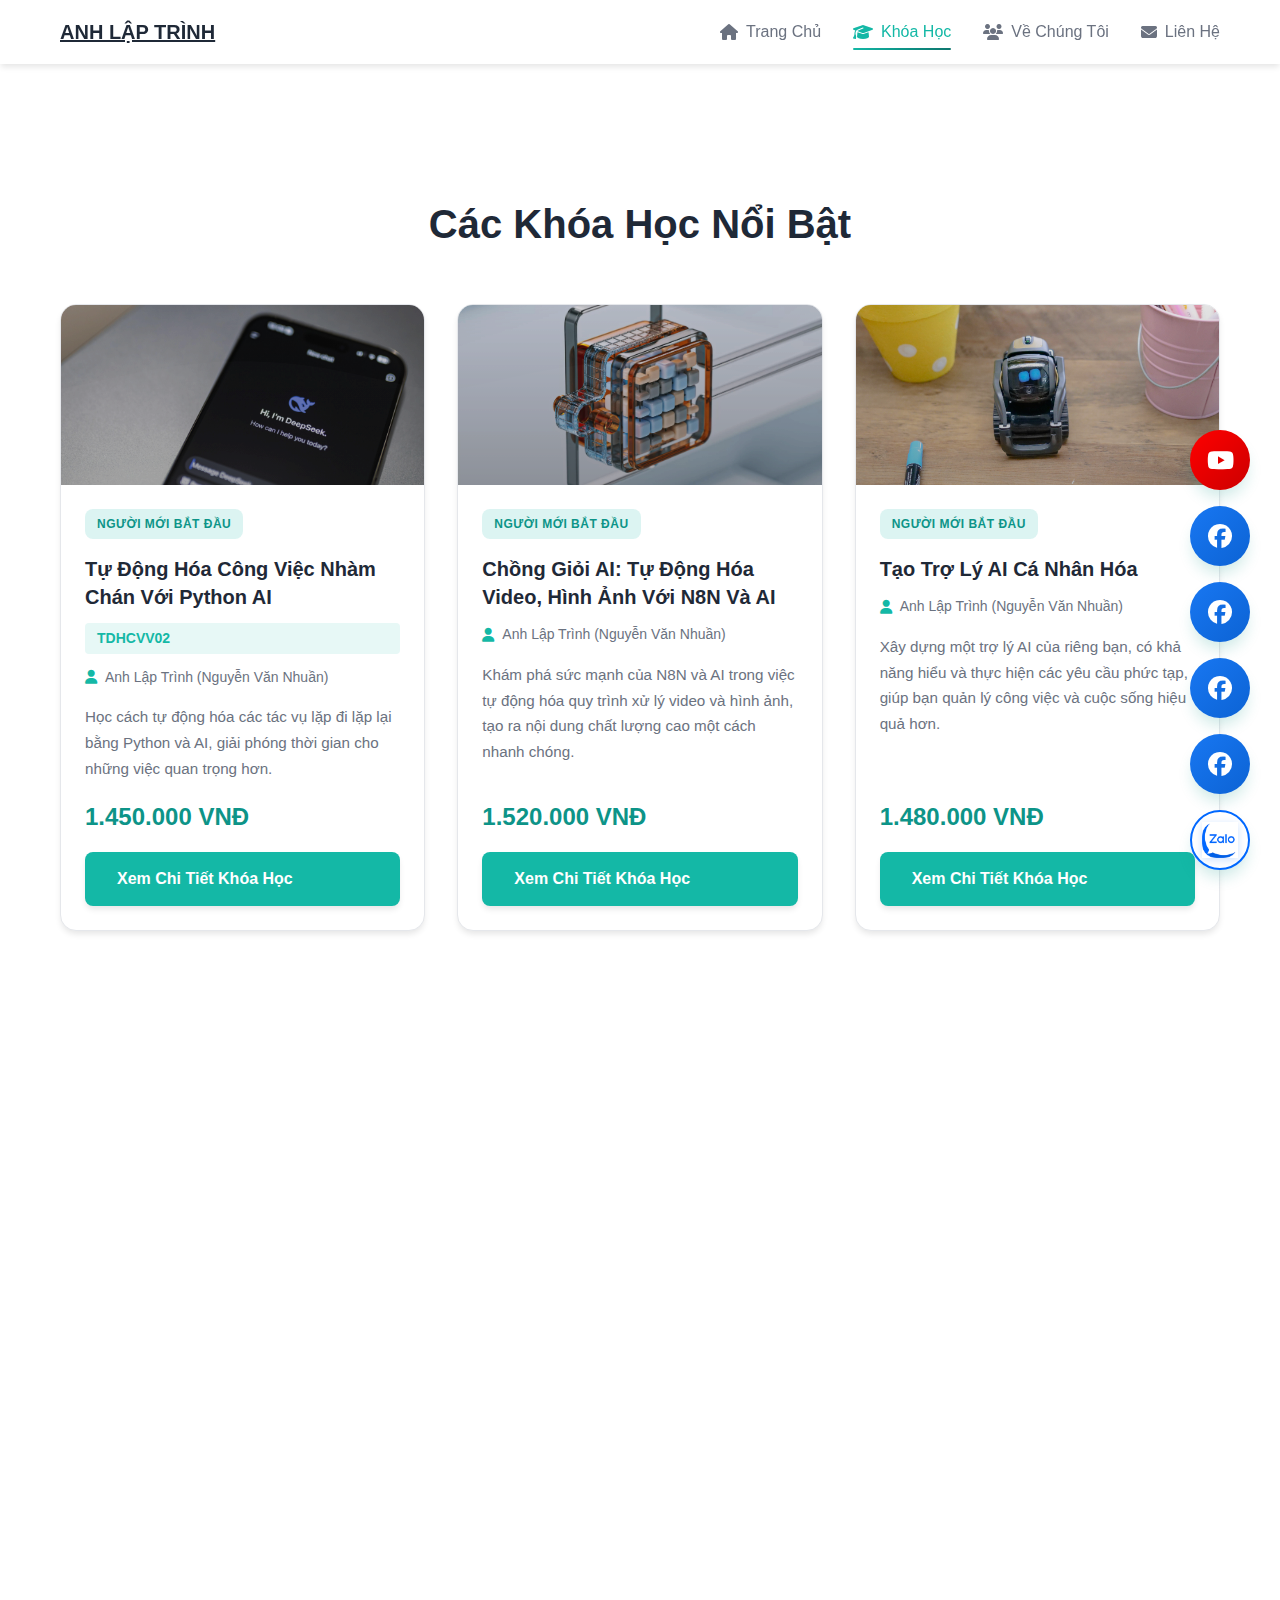
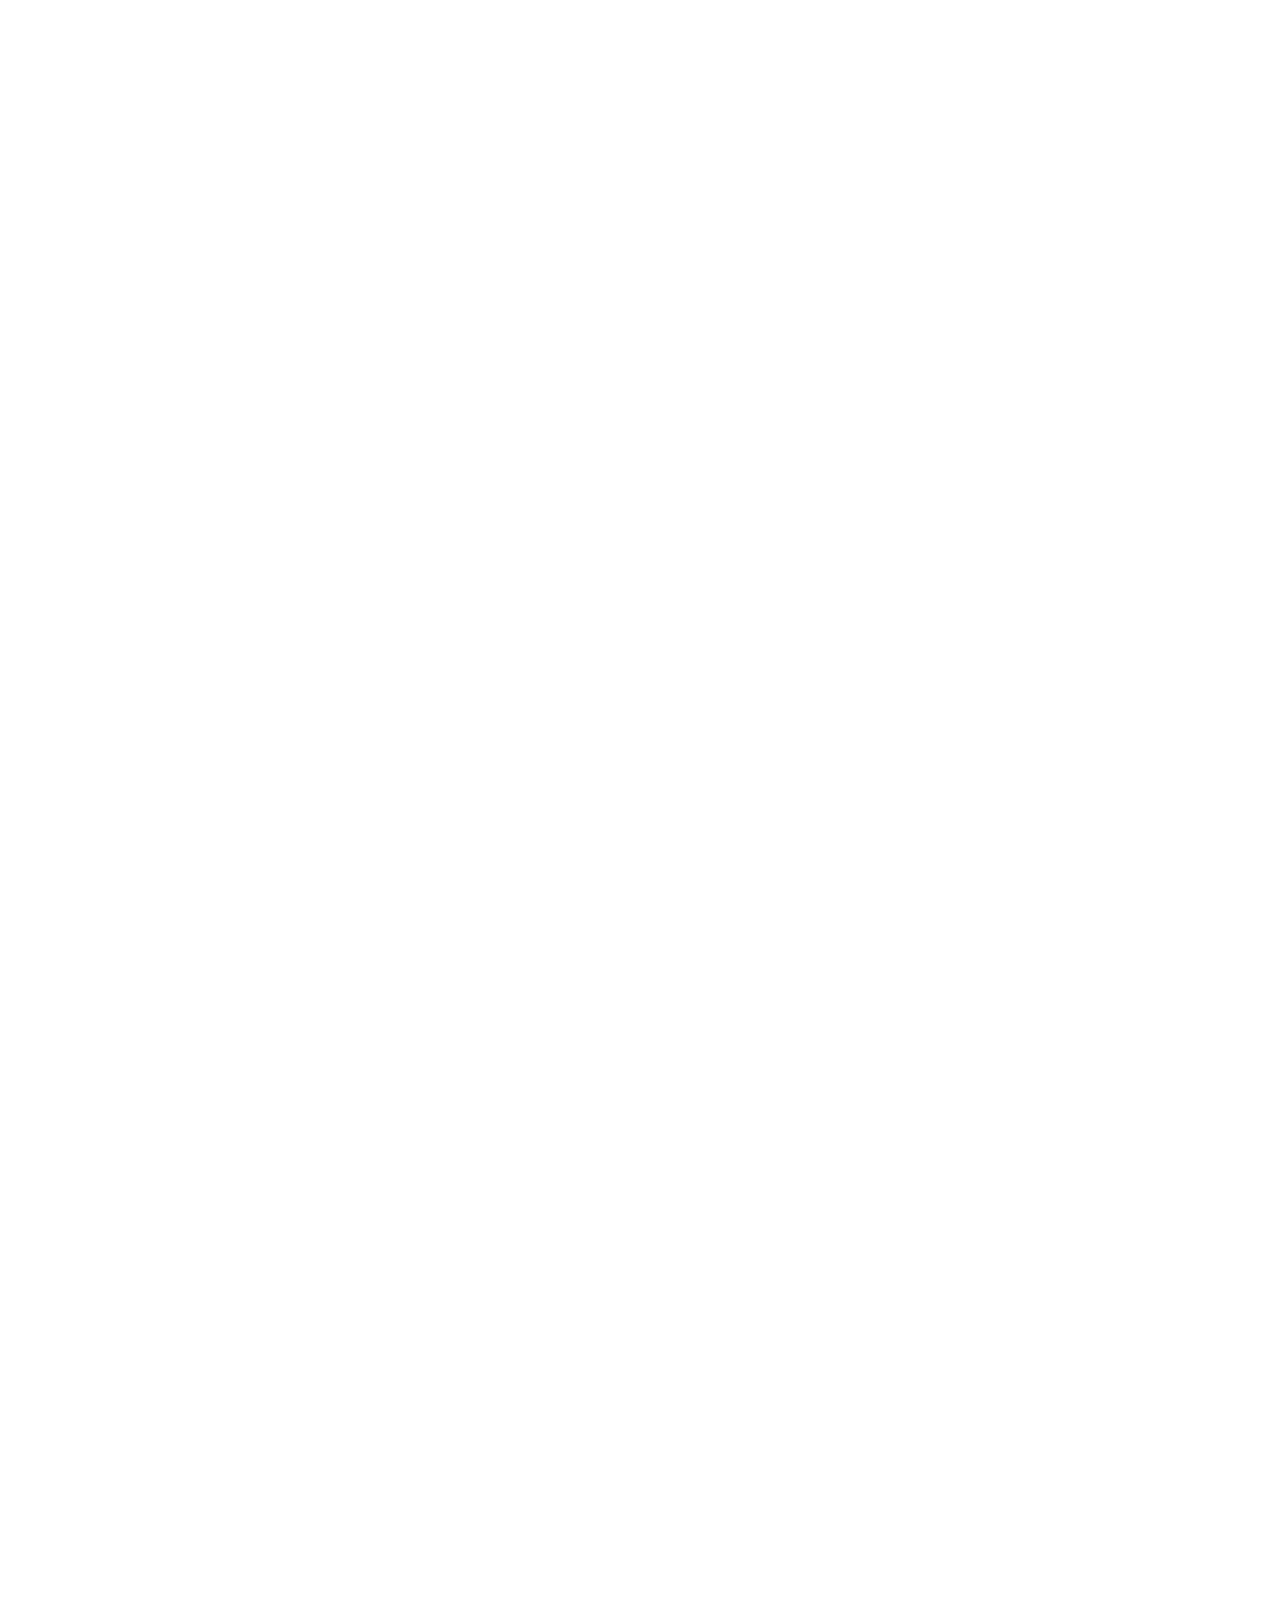
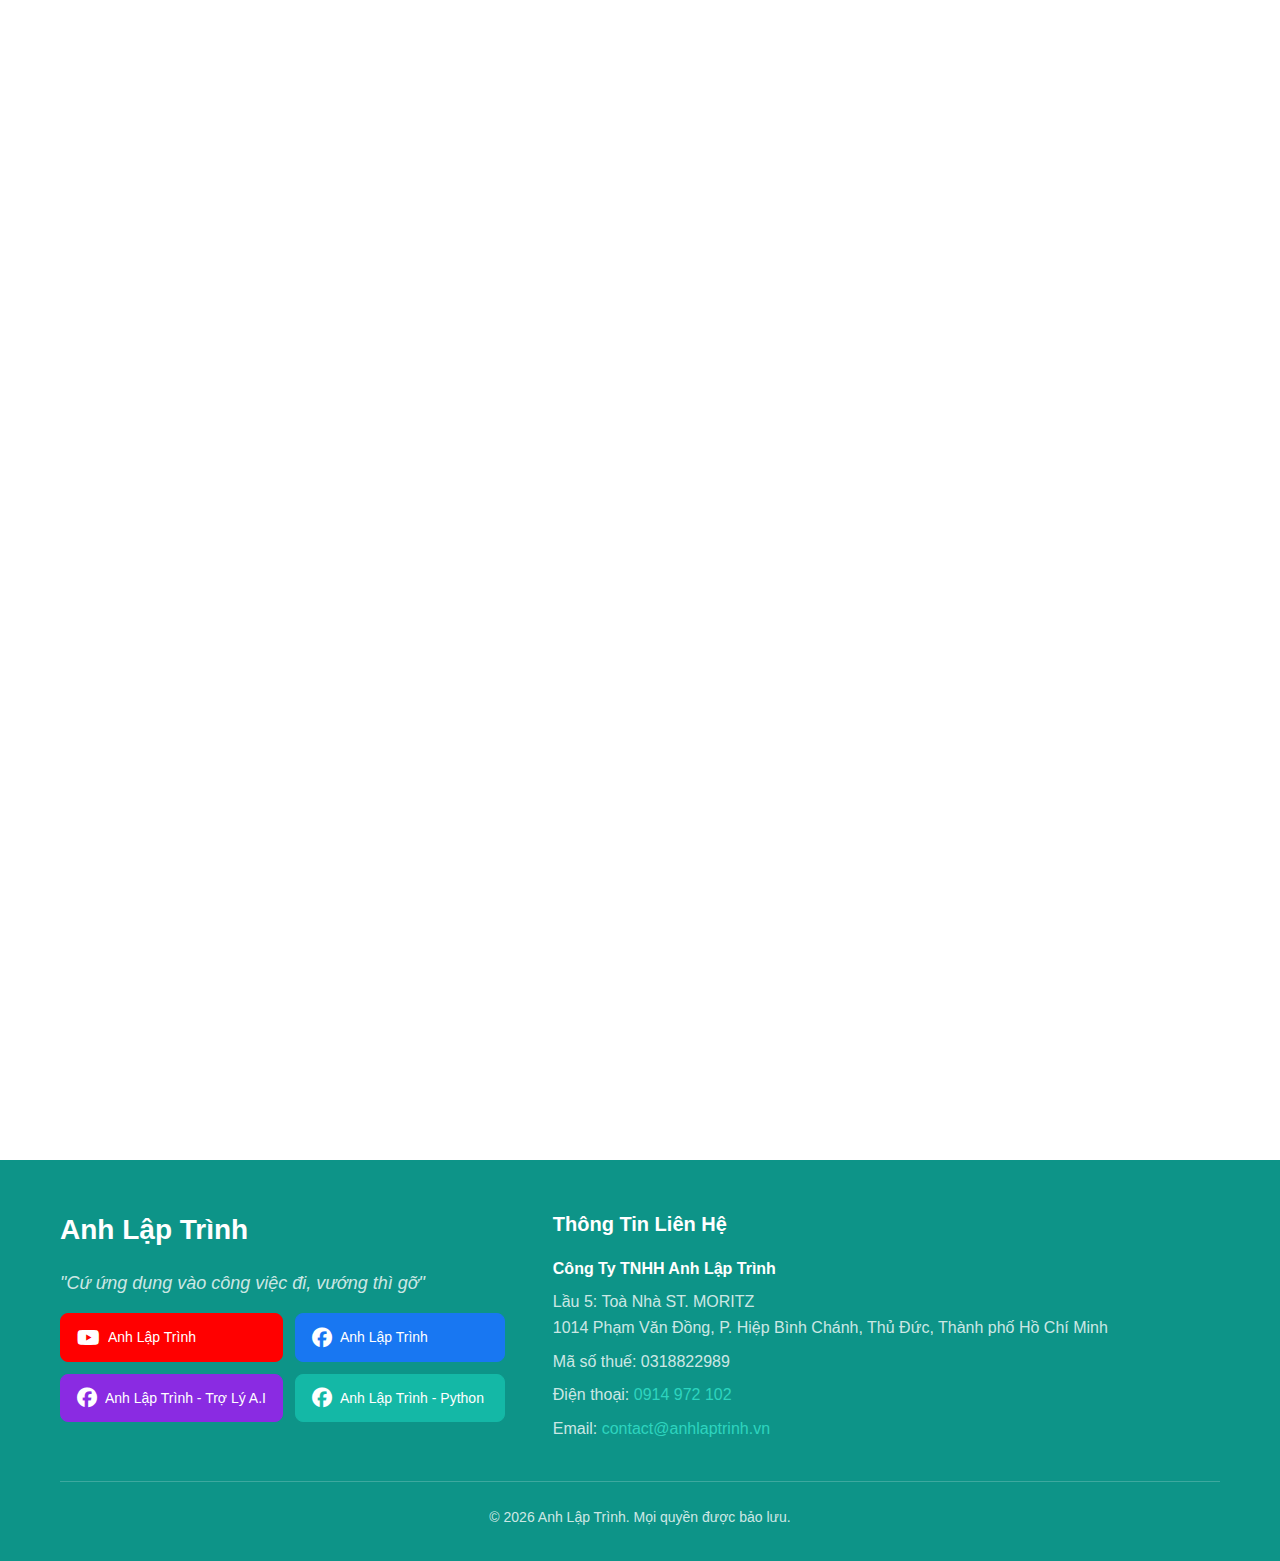
<file: courses.html>
<!DOCTYPE html>
<html lang="vi">
<head>
    <meta charset="UTF-8">
    <meta name="viewport" content="width=device-width, initial-scale=1.0">
    <title>Khóa Học - Anh Lập Trình</title>
    <link rel="stylesheet" href="styles.css">
    <link rel="stylesheet" href="https://cdnjs.cloudflare.com/ajax/libs/font-awesome/6.4.0/css/all.min.css">
</head>
<body>
    <!-- Header -->
    <header class="header">
        <div class="container">
            <div class="header-content">
                <div class="logo">
                    <span class="logo-text">ANH LẬP TRÌNH</span>
                </div>
                <nav class="nav">
                    <ul class="nav-list">
                        <li><a href="index.html" class="nav-link"><i class="fas fa-home"></i> Trang Chủ</a></li>
                        <li><a href="courses.html" class="nav-link active"><i class="fas fa-graduation-cap"></i> Khóa Học</a></li>
                        <li><a href="about.html" class="nav-link"><i class="fas fa-users"></i> Về Chúng Tôi</a></li>
                        <li><a href="contact.html" class="nav-link"><i class="fas fa-envelope"></i> Liên Hệ</a></li>
                    </ul>
                </nav>
                <button class="mobile-menu-toggle" aria-label="Toggle menu">
                    <i class="fas fa-bars"></i>
                </button>
            </div>
        </div>
    </header>

    <!-- Courses Section -->
    <section class="courses" style="padding-top: 8rem;">
        <div class="container">
            <h2 class="section-title">Các Khóa Học Nổi Bật</h2>
            <div class="courses-grid">
                <!-- Course 1 -->
                <div class="course-card course-card-python course-card-tdhcvv">
                    <div class="course-image">
                    </div>
                    <div class="course-content">
                        <div class="course-level-badge course-level-beginner">Người Mới Bắt Đầu</div>
                        <h3 class="course-title">Tự Động Hóa Công Việc Nhàm Chán Với Python AI</h3>
                        <p class="course-code">TDHCVV02</p>
                        <p class="course-instructor"><i class="fas fa-user"></i> Anh Lập Trình (Nguyễn Văn Nhuần)</p>
                        <p class="course-description">
                            Học cách tự động hóa các tác vụ lặp đi lặp lại bằng Python và AI, giải phóng thời gian cho những việc quan trọng hơn.
                        </p>
                        <div class="course-price">1.450.000 VNĐ</div>
                        <a href="https://tdh.pyan.vn/" target="_blank" class="btn btn-secondary">Xem Chi Tiết Khóa Học</a>
                    </div>
                </div>

                <!-- Course 2 -->
                <div class="course-card course-card-n8n course-card-n8n-video">
                    <div class="course-image">
                    </div>
                    <div class="course-content">
                        <div class="course-level-badge course-level-beginner">Người Mới Bắt Đầu</div>
                        <h3 class="course-title">Chồng Giỏi AI: Tự Động Hóa Video, Hình Ảnh Với N8N Và AI</h3>
                        <p class="course-instructor"><i class="fas fa-user"></i> Anh Lập Trình (Nguyễn Văn Nhuần)</p>
                        <p class="course-description">
                            Khám phá sức mạnh của N8N và AI trong việc tự động hóa quy trình xử lý video và hình ảnh, tạo ra nội dung chất lượng cao một cách nhanh chóng.
                        </p>
                        <div class="course-price">1.520.000 VNĐ</div>
                        <a href="https://n8n.anhlaptrinh.vn/" target="_blank" class="btn btn-secondary">Xem Chi Tiết Khóa Học</a>
                    </div>
                </div>

                <!-- Course 3 -->
                <div class="course-card course-card-ai course-card-trolyai">
                    <div class="course-image">
                    </div>
                    <div class="course-content">
                        <div class="course-level-badge course-level-beginner">Người Mới Bắt Đầu</div>
                        <h3 class="course-title">Tạo Trợ Lý AI Cá Nhân Hóa</h3>
                        <p class="course-instructor"><i class="fas fa-user"></i> Anh Lập Trình (Nguyễn Văn Nhuần)</p>
                        <p class="course-description">
                            Xây dựng một trợ lý AI của riêng bạn, có khả năng hiểu và thực hiện các yêu cầu phức tạp, giúp bạn quản lý công việc và cuộc sống hiệu quả hơn.
                        </p>
                        <div class="course-price">1.480.000 VNĐ</div>
                        <a href="https://trolyai.anhlaptrinh.vn/" target="_blank" class="btn btn-secondary">Xem Chi Tiết Khóa Học</a>
                    </div>
                </div>

                <!-- Course 4 -->
                <div class="course-card course-card-zalo course-card-zalo-ai">
                    <div class="course-image">
                    </div>
                    <div class="course-content">
                        <div class="course-level-badge course-level-beginner">Người Mới Bắt Đầu</div>
                        <h3 class="course-title">Biến Zalo Thành Trợ Lý AI Cá Nhân Hóa</h3>
                        <p class="course-instructor"><i class="fas fa-user"></i> Anh Lập Trình (Nguyễn Văn Nhuần)</p>
                        <p class="course-description">
                            Tận dụng nền tảng Zalo quen thuộc để xây dựng một trợ lý AI mạnh mẽ, tương tác trực tiếp và hỗ trợ bạn mọi lúc mọi nơi.
                        </p>
                        <div class="course-price">1.420.000 VNĐ</div>
                        <a href="https://tzalo.anhlaptrinh.vn/" target="_blank" class="btn btn-secondary">Xem Chi Tiết Khóa Học</a>
                    </div>
                </div>

                <!-- Course 5 -->
                <div class="course-card course-card-python course-card-tool-python">
                    <div class="course-image">
                    </div>
                    <div class="course-content">
                        <div class="course-level-badge course-level-beginner">Người Mới Bắt Đầu</div>
                        <h3 class="course-title">Tạo Nhanh Tool Giải Quyết Công Việc Tức Thì Với A.I Kết Hợp Python</h3>
                        <p class="course-instructor"><i class="fas fa-user"></i> Anh Lập Trình (Nguyễn Văn Nhuần)</p>
                        <p class="course-description">
                            Học cách xây dựng các công cụ nhỏ gọn bằng Python và AI để giải quyết nhanh chóng các vấn đề công việc phát sinh.
                        </p>
                        <div class="course-price">1.450.000 VNĐ</div>
                        <a href="https://tool.pyan.vn/" target="_blank" class="btn btn-secondary">Xem Chi Tiết Khóa Học</a>
                    </div>
                </div>

                <!-- Course 6 -->
                <div class="course-card course-card-n8n course-card-make-video">
                    <div class="course-image">
                    </div>
                    <div class="course-content">
                        <div class="course-level-badge course-level-beginner">Người Mới Bắt Đầu</div>
                        <h3 class="course-title">Chồng Giỏi AI: Tự Động Hóa Tạo Video, Hình Ảnh Với Make Và A.I Kết Hợp</h3>
                        <p class="course-instructor"><i class="fas fa-user"></i> Anh Lập Trình (Nguyễn Văn Nhuần)</p>
                        <p class="course-description">
                            Làm chủ Make.com (Integromat) và AI để tự động hóa việc tạo và quản lý video, hình ảnh một cách chuyên nghiệp.
                        </p>
                        <div class="course-price">1.520.000 VNĐ</div>
                        <a href="https://make.anhlaptrinh.vn/" target="_blank" class="btn btn-secondary">Xem Chi Tiết Khóa Học</a>
                    </div>
                </div>

                <!-- Course 7 -->
                <div class="course-card course-card-ai course-card-fanpage-messenger">
                    <div class="course-image">
                    </div>
                    <div class="course-content">
                        <div class="course-level-badge course-level-beginner">Người Mới Bắt Đầu</div>
                        <h3 class="course-title">Trợ Lý AI Cá Nhân Hóa: Tự Động Hóa Fanpage Facebook Messenger</h3>
                        <p class="course-instructor"><i class="fas fa-user"></i> Anh Lập Trình (Nguyễn Văn Nhuần)</p>
                        <p class="course-description">
                            Xây dựng trợ lý AI thông minh để tự động hóa việc quản lý và tương tác trên Fanpage Facebook Messenger, nâng cao hiệu quả chăm sóc khách hàng.
                        </p>
                        <div class="course-price">1.350.000 VNĐ</div>
                        <a href="https://meface.anhlaptrinh.vn/" target="_blank" class="btn btn-secondary">Xem Chi Tiết Khóa Học</a>
                    </div>
                </div>

                <!-- Course 8 -->
                <div class="course-card course-card-ai course-card-contract">
                    <div class="course-image">
                    </div>
                    <div class="course-content">
                        <div class="course-level-badge course-level-beginner">Người Mới Bắt Đầu</div>
                        <h3 class="course-title">Trợ Lý AI Cá Nhân Hóa: Tạo Hợp Đồng Từ Template Có Sẵn</h3>
                        <p class="course-instructor"><i class="fas fa-user"></i> Anh Lập Trình (Nguyễn Văn Nhuần)</p>
                        <p class="course-description">
                            Sử dụng AI để tự động tạo ra các hợp đồng chuyên nghiệp từ template có sẵn, tiết kiệm thời gian và đảm bảo tính chính xác.
                        </p>
                        <div class="course-price">1.350.000 VNĐ</div>
                        <a href="https://hd1.anhlaptrinh.vn/" target="_blank" class="btn btn-secondary">Xem Chi Tiết Khóa Học</a>
                    </div>
                </div>

                <!-- Course 9 -->
                <div class="course-card course-card-ai course-card-tc-ck">
                    <div class="course-image">
                    </div>
                    <div class="course-content">
                        <div class="course-level-badge course-level-advanced">Nâng Cao</div>
                        <h3 class="course-title">Trợ Lý AI Cá Nhân Hóa: Tài Chính Chứng Khoán</h3>
                        <p class="course-instructor"><i class="fas fa-user"></i> Anh Lập Trình (Nguyễn Văn Nhuần)</p>
                        <p class="course-description">
                            Phát triển trợ lý AI chuyên biệt cho lĩnh vực tài chính và chứng khoán, hỗ trợ phân tích thị trường và đưa ra quyết định đầu tư thông minh.
                        </p>
                        <div class="course-price">1.350.000 VNĐ</div>
                        <a href="https://tcck1.anhlaptrinh.vn/" target="_blank" class="btn btn-secondary">Xem Chi Tiết Khóa Học</a>
                    </div>
                </div>

                <!-- Course 10 -->
                <div class="course-card course-card-n8n course-card-fb-ads">
                    <div class="course-image">
                    </div>
                    <div class="course-content">
                        <div class="course-level-badge course-level-beginner">Người Mới Bắt Đầu</div>
                        <h3 class="course-title">Kỹ Thuật Tự Động Hóa Facebook Ads Để Giảm Chi Phí Và Áp Lực Tâm Lý "Sợ" Bị Cắn Tiền Vô Tội Vạ Mà Không Có Kết Quả Với AI Automation (N8n)</h3>
                        <p class="course-instructor"><i class="fas fa-user"></i> Anh Lập Trình (Nguyễn Văn Nhuần)</p>
                        <p class="course-description">
                            Tự động hóa quảng cáo Facebook với N8n và AI để tối ưu chi phí, giảm áp lực và đạt hiệu quả cao hơn.
                        </p>
                        <div class="course-price">1.520.000 VNĐ</div>
                        <a href="https://tda.anhlaptrinh.vn/" target="_blank" class="btn btn-secondary">Xem Chi Tiết Khóa Học</a>
                    </div>
                </div>

                <!-- Course 11 -->
                <div class="course-card course-card-ai course-card-customgpt">
                    <div class="course-image">
                    </div>
                    <div class="course-content">
                        <div class="course-level-badge course-level-advanced">Nâng Cao</div>
                        <h3 class="course-title">Trợ Lý A.I Cá Nhân Hóa Sử Dụng CustomGPT của ChatGPT</h3>
                        <p class="course-instructor"><i class="fas fa-user"></i> Anh Lập Trình (Nguyễn Văn Nhuần)</p>
                        <p class="course-description">
                            Tạo ra trợ lý AI cá nhân hóa mạnh mẽ bằng cách sử dụng tính năng CustomGPT của ChatGPT.
                        </p>
                        <div class="course-price">1.120.000 VNĐ</div>
                        <a href="https://customgpt.anhlaptrinh.vn/" target="_blank" class="btn btn-secondary">Xem Chi Tiết Khóa Học</a>
                    </div>
                </div>

                <!-- Course 12 -->
                <div class="course-card course-card-python course-card-python-n8n">
                    <div class="course-image">
                    </div>
                    <div class="course-content">
                        <div class="course-level-badge course-level-beginner">Người Mới Bắt Đầu</div>
                        <h3 class="course-title">Sử Dụng Python Trong N8n Để Tự Động Hóa Mọi Thứ Anh Em Muốn (Chuyên Sâu Của N8n)</h3>
                        <p class="course-instructor"><i class="fas fa-user"></i> Anh Lập Trình (Nguyễn Văn Nhuần)</p>
                        <p class="course-description">
                            Khóa học chuyên sâu về việc kết hợp Python và N8n để tạo ra các quy trình tự động hóa không giới hạn.
                        </p>
                        <div class="course-price">1.300.000 VNĐ</div>
                        <a href="https://pythonn8n.anhlaptrinh.vn/" target="_blank" class="btn btn-secondary">Xem Chi Tiết Khóa Học</a>
                    </div>
                </div>

                <!-- Course 13 -->
                <div class="course-card course-card-n8n course-card-excel-n8n">
                    <div class="course-image">
                    </div>
                    <div class="course-content">
                        <div class="course-level-badge course-level-beginner">Người Mới Bắt Đầu</div>
                        <h3 class="course-title">Sử Dụng N8n Để Xử Lý Dữ Liệu Trên Excel (Không Cần Code Chỉ Cần Kéo Thả)</h3>
                        <p class="course-instructor"><i class="fas fa-user"></i> Anh Lập Trình (Nguyễn Văn Nhuần)</p>
                        <p class="course-description">
                            Học cách sử dụng N8n để tự động hóa việc xử lý dữ liệu trên Excel mà không cần viết một dòng mã nào.
                        </p>
                        <div class="course-price">1.200.000 VNĐ</div>
                        <a href="https://exceln8n.anhlaptrinh.vn/" target="_blank" class="btn btn-secondary">Xem Chi Tiết Khóa Học</a>
                    </div>
                </div>

                <!-- Course 14 -->
                <div class="course-card course-card-n8n course-card-web-scraping">
                    <div class="course-image">
                    </div>
                    <div class="course-content">
                        <div class="course-level-badge course-level-beginner">Người Mới Bắt Đầu</div>
                        <h3 class="course-title">Cào Bất Kỳ Dữ Liệu Website Nào Sử Dụng N8n (Không Cần Code Chỉ Cần Kéo Thả)</h3>
                        <p class="course-instructor"><i class="fas fa-user"></i> Anh Lập Trình (Nguyễn Văn Nhuần)</p>
                        <p class="course-description">
                            Học cách trích xuất dữ liệu từ bất kỳ trang web nào bằng N8n một cách dễ dàng, không cần kỹ năng lập trình.
                        </p>
                        <div class="course-price">1.400.000 VNĐ</div>
                        <a href="https://webn8n.anhlaptrinh.vn/" target="_blank" class="btn btn-secondary">Xem Chi Tiết Khóa Học</a>
                    </div>
                </div>

                <!-- Course 15 -->
                <div class="course-card course-card-n8n course-card-multi-platform">
                    <div class="course-image">
                    </div>
                    <div class="course-content">
                        <div class="course-level-badge course-level-beginner">Người Mới Bắt Đầu</div>
                        <h3 class="course-title">Tự Động Đăng Bài Đa Nền Tảng Sử Dụng AI Automation</h3>
                        <p class="course-instructor"><i class="fas fa-user"></i> Anh Lập Trình (Nguyễn Văn Nhuần)</p>
                        <p class="course-description">
                            Tự động hóa việc đăng bài lên nhiều nền tảng mạng xã hội khác nhau bằng AI, tiết kiệm thời gian và tăng cường sự hiện diện trực tuyến.
                        </p>
                        <div class="course-price">1.400.000 VNĐ</div>
                        <a href="https://postn8n.anhlaptrinh.vn/" target="_blank" class="btn btn-secondary">Xem Chi Tiết Khóa Học</a>
                    </div>
                </div>

                <!-- Course 16 -->
                <div class="course-card course-card-python course-card-revit-python">
                    <div class="course-image">
                    </div>
                    <div class="course-content">
                        <div class="course-level-badge course-level-beginner">Người Mới Bắt Đầu</div>
                        <h3 class="course-title">Tự Động Hoá Công Việc Python Revit API Vạn Năng</h3>
                        <p class="course-instructor"><i class="fas fa-user"></i> Anh Lập Trình (Nguyễn Văn Nhuần)</p>
                        <p class="course-description">
                            Khám phá sức mạnh của Python Revit API để tự động hóa các công việc trong Revit, tăng hiệu quả làm việc và tiết kiệm thời gian đáng kể.
                        </p>
                        <div class="course-price">1.950.000 VNĐ</div>
                        <a href="https://pyan.vn/30-ngay-hoc-lien-tuc-python-cho-revit" target="_blank" class="btn btn-secondary">Xem Chi Tiết Khóa Học</a>
                    </div>
                </div>

                <!-- Course 17 -->
                <div class="course-card course-card-python course-card-thu-viec-python">
                    <div class="course-image">
                    </div>
                    <div class="course-content">
                        <div class="course-level-badge course-level-beginner">Người Mới Bắt Đầu</div>
                        <h3 class="course-title">Thử Việc Học Python</h3>
                        <p class="course-instructor"><i class="fas fa-user"></i> Anh Lập Trình (Nguyễn Văn Nhuần)</p>
                        <p class="course-description">
                            Khóa học Python dành cho người mới bắt đầu, giúp bạn làm quen với lập trình Python một cách dễ hiểu và thực tế nhất.
                        </p>
                        <div class="course-price">10.500.000 VNĐ</div>
                        <a href="https://pyan.vn/thu-viec-hoc-python" target="_blank" class="btn btn-secondary">Xem Chi Tiết Khóa Học</a>
                    </div>
                </div>
            </div>
        </div>
    </section>

    <!-- Footer -->
    <footer class="footer">
        <div class="container">
            <div class="footer-content">
                <div class="footer-brand">
                    <h3>Anh Lập Trình</h3>
                    <p class="footer-quote">"Cứ ứng dụng vào công việc đi, vướng thì gỡ"</p>
                    <div class="footer-links">
                        <a href="https://www.youtube.com/@pyanpython" target="_blank" class="footer-link-btn footer-btn-youtube">
                            <i class="fab fa-youtube"></i>
                            <span>Anh Lập Trình</span>
                        </a>
                        <a href="https://www.facebook.com/tudonghoanocode/" target="_blank" class="footer-link-btn footer-btn-facebook-1">
                            <i class="fab fa-facebook"></i>
                            <span>Anh Lập Trình</span>
                        </a>
                        <a href="https://www.facebook.com/pythonchonguoilon/" target="_blank" class="footer-link-btn footer-btn-facebook-ai">
                            <i class="fab fa-facebook"></i>
                            <span>Anh Lập Trình - Trợ Lý A.I</span>
                        </a>
                        <a href="https://www.facebook.com/pythonchonguoilon/" target="_blank" class="footer-link-btn footer-btn-facebook-python">
                            <i class="fab fa-facebook"></i>
                            <span>Anh Lập Trình - Python</span>
                        </a>
                    </div>
                </div>
                <div class="footer-contact">
                    <h4>Thông Tin Liên Hệ</h4>
                    <p><strong>Công Ty TNHH Anh Lập Trình</strong></p>
                    <p>Lầu 5: Toà Nhà ST. MORITZ<br>1014 Phạm Văn Đồng, P. Hiệp Bình Chánh, Thủ Đức, Thành phố Hồ Chí Minh</p>
                    <p>Mã số thuế: 0318822989</p>
                    <p>Điện thoại: <a href="tel:0914972102">0914 972 102</a></p>
                    <p>Email: <a href="mailto:contact@anhlaptrinh.vn">contact@anhlaptrinh.vn</a></p>
                </div>
            </div>
            <div class="footer-bottom">
                <p>&copy; 2026 Anh Lập Trình. Mọi quyền được bảo lưu.</p>
            </div>
        </div>
    </footer>

    <!-- Floating Social Buttons -->
    <div class="floating-buttons">
        <a href="https://www.youtube.com/@pyanpython" target="_blank" class="floating-btn floating-btn-youtube" aria-label="YouTube - Pyan Python">
            <i class="fab fa-youtube"></i>
            <span class="floating-btn-tooltip">YouTube</span>
        </a>
        <a href="https://www.facebook.com/tudonghoanocode/" target="_blank" class="floating-btn floating-btn-facebook" aria-label="Facebook - Tự Động Hóa No Code">
            <i class="fab fa-facebook"></i>
            <span class="floating-btn-tooltip">Facebook</span>
        </a>
        <a href="https://www.facebook.com/PythonVBARevitExcelAutocad/" target="_blank" class="floating-btn floating-btn-facebook" aria-label="Facebook - Python VBA Revit Excel Autocad">
            <i class="fab fa-facebook"></i>
            <span class="floating-btn-tooltip">Facebook</span>
        </a>
        <a href="https://www.facebook.com/pythonchonguoilon/" target="_blank" class="floating-btn floating-btn-facebook" aria-label="Facebook - Python Cho Người Lớn">
            <i class="fab fa-facebook"></i>
            <span class="floating-btn-tooltip">Facebook</span>
        </a>
        <a href="https://www.facebook.com/pythonchonguoilon/" target="_blank" class="floating-btn floating-btn-facebook" aria-label="Facebook - Python Cho Người Lớn 2">
            <i class="fab fa-facebook"></i>
            <span class="floating-btn-tooltip">Facebook</span>
        </a>
        <a href="https://id.zalo.me/account/login?continue=http%3A%2F%2Fzalo.me%2F0854838394" target="_blank" class="floating-btn floating-btn-zalo" aria-label="Zalo">
            <img src="logozalo.png" alt="Zalo" class="zalo-logo-icon">
            <span class="floating-btn-tooltip">Zalo</span>
        </a>
    </div>

    <script src="script.js"></script>
</body>
</html>
</file>
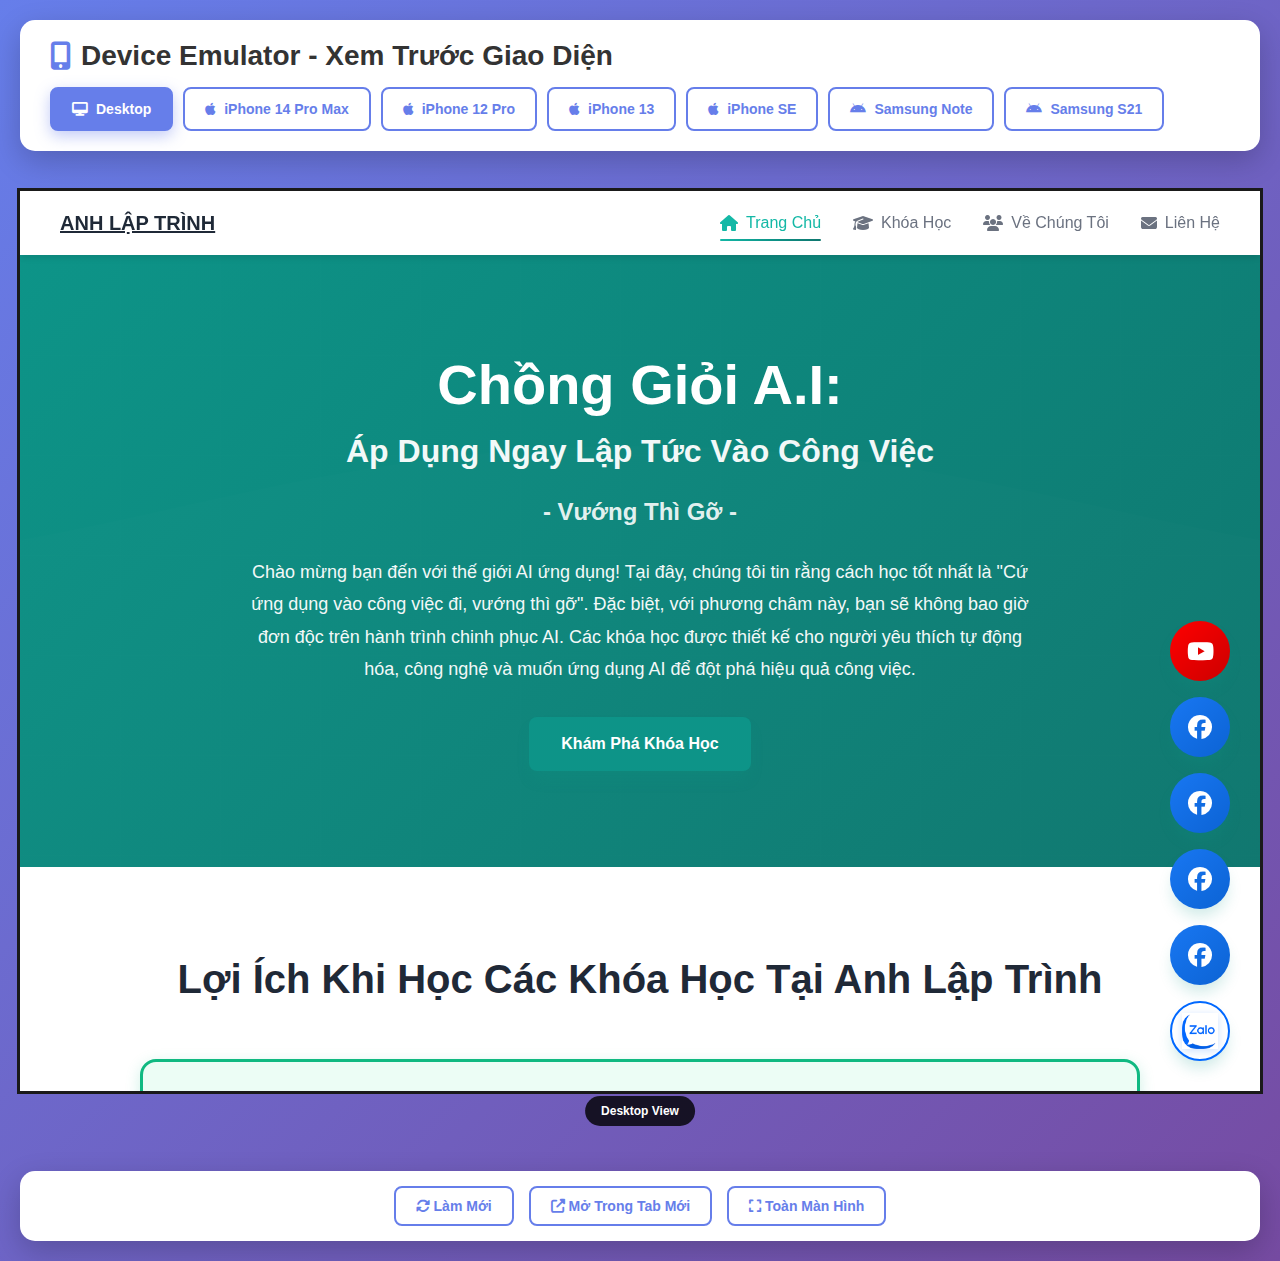
<file: device-emulator.html>
<!DOCTYPE html>
<html lang="vi">
<head>
    <meta charset="UTF-8">
    <meta name="viewport" content="width=device-width, initial-scale=1.0">
    <title>Device Emulator - Xem Trước Giao Diện</title>
    <style>
        * {
            margin: 0;
            padding: 0;
            box-sizing: border-box;
        }

        body {
            font-family: 'Segoe UI', Tahoma, Geneva, Verdana, sans-serif;
            background: linear-gradient(135deg, #667eea 0%, #764ba2 100%);
            min-height: 100vh;
            padding: 20px;
            overflow-x: hidden;
        }

        .emulator-container {
            max-width: 1600px;
            margin: 0 auto;
        }

        .emulator-header {
            background: white;
            padding: 20px 30px;
            border-radius: 15px;
            margin-bottom: 20px;
            box-shadow: 0 10px 30px rgba(0, 0, 0, 0.2);
            display: flex;
            justify-content: space-between;
            align-items: center;
            flex-wrap: wrap;
            gap: 15px;
        }

        .emulator-title {
            font-size: 28px;
            font-weight: 700;
            color: #333;
            display: flex;
            align-items: center;
            gap: 10px;
        }

        .emulator-title i {
            color: #667eea;
        }

        .device-selector {
            display: flex;
            gap: 10px;
            flex-wrap: wrap;
            align-items: center;
        }

        .device-btn {
            padding: 12px 20px;
            border: 2px solid #667eea;
            background: white;
            color: #667eea;
            border-radius: 8px;
            cursor: pointer;
            font-size: 14px;
            font-weight: 600;
            transition: all 0.3s ease;
            display: flex;
            align-items: center;
            gap: 8px;
        }

        .device-btn:hover {
            background: #667eea;
            color: white;
            transform: translateY(-2px);
            box-shadow: 0 5px 15px rgba(102, 126, 234, 0.3);
        }

        .device-btn.active {
            background: #667eea;
            color: white;
            box-shadow: 0 5px 15px rgba(102, 126, 234, 0.4);
        }

        .preview-container {
            display: flex;
            justify-content: center;
            align-items: flex-start;
            min-height: calc(100vh - 200px);
            padding: 20px 0;
        }

        .device-frame {
            background: #1a1a1a;
            border-radius: 30px;
            padding: 20px;
            box-shadow: 0 20px 60px rgba(0, 0, 0, 0.4);
            transition: all 0.5s cubic-bezier(0.4, 0, 0.2, 1);
            position: relative;
        }

        .device-frame::before {
            content: '';
            position: absolute;
            top: 0;
            left: 50%;
            transform: translateX(-50%);
            width: 60px;
            height: 25px;
            background: #1a1a1a;
            border-radius: 0 0 15px 15px;
            z-index: 10;
        }

        /* iPhone Styles */
        .device-frame.iphone-12-pro {
            width: 390px;
            padding: 8px;
            border-radius: 47px;
        }

        .device-frame.iphone-13 {
            width: 390px;
            padding: 8px;
            border-radius: 47px;
        }

        .device-frame.iphone-se {
            width: 375px;
            padding: 8px;
            border-radius: 47px;
        }

        .device-frame.iphone-14-pro-max {
            width: 430px;
            padding: 10px;
            border-radius: 50px;
        }

        /* Samsung Styles */
        .device-frame.samsung-s21 {
            width: 360px;
            padding: 8px;
            border-radius: 25px;
        }

        .device-frame.samsung-note {
            width: 412px;
            padding: 10px;
            border-radius: 30px;
        }

        /* Desktop Style */
        .device-frame.desktop {
            width: 100%;
            max-width: 1400px;
            padding: 0;
            border-radius: 0;
            background: #2d2d2d;
            box-shadow: 0 0 0 3px #1a1a1a;
        }

        .device-frame.desktop::before {
            display: none;
        }

        .device-screen {
            width: 100%;
            height: 100%;
            background: white;
            border-radius: inherit;
            overflow: hidden;
            position: relative;
        }

        .device-frame.iphone-12-pro .device-screen {
            height: 844px;
            border-radius: 39px;
        }

        .device-frame.iphone-13 .device-screen {
            height: 844px;
            border-radius: 39px;
        }

        .device-frame.iphone-se .device-screen {
            height: 667px;
            border-radius: 39px;
        }

        .device-frame.iphone-14-pro-max .device-screen {
            height: 932px;
            border-radius: 40px;
        }

        .device-frame.samsung-s21 .device-screen {
            height: 800px;
            border-radius: 17px;
        }

        .device-frame.samsung-note .device-screen {
            height: 915px;
            border-radius: 20px;
        }

        .device-frame.desktop .device-screen {
            height: 900px;
            border-radius: 0;
        }

        .device-screen iframe {
            width: 100%;
            height: 100%;
            border: none;
            display: block;
        }

        .device-label {
            position: absolute;
            bottom: -40px;
            left: 50%;
            transform: translateX(-50%);
            background: rgba(0, 0, 0, 0.8);
            color: white;
            padding: 8px 16px;
            border-radius: 20px;
            font-size: 12px;
            font-weight: 600;
            white-space: nowrap;
        }

        .device-frame.desktop .device-label {
            bottom: -35px;
        }

        .controls {
            background: white;
            padding: 15px 30px;
            border-radius: 15px;
            margin-top: 60px;
            box-shadow: 0 10px 30px rgba(0, 0, 0, 0.2);
            display: flex;
            justify-content: center;
            gap: 15px;
            flex-wrap: wrap;
        }

        .control-btn {
            padding: 10px 20px;
            border: 2px solid #667eea;
            background: white;
            color: #667eea;
            border-radius: 8px;
            cursor: pointer;
            font-size: 14px;
            font-weight: 600;
            transition: all 0.3s ease;
        }

        .control-btn:hover {
            background: #667eea;
            color: white;
        }

        @media (max-width: 768px) {
            .emulator-header {
                flex-direction: column;
                align-items: stretch;
            }

            .device-selector {
                justify-content: center;
            }

            .device-frame {
                transform: scale(0.8);
            }

            .device-frame.desktop {
                transform: scale(1);
                width: 100%;
            }
        }

        .loading {
            display: flex;
            justify-content: center;
            align-items: center;
            height: 100%;
            background: #f5f5f5;
            color: #666;
            font-size: 16px;
        }

        .loading::after {
            content: '...';
            animation: dots 1.5s steps(4, end) infinite;
        }

        @keyframes dots {
            0%, 20% { content: '.'; }
            40% { content: '..'; }
            60%, 100% { content: '...'; }
        }
    </style>
</head>
<body>
    <div class="emulator-container">
        <div class="emulator-header">
            <h1 class="emulator-title">
                <i class="fas fa-mobile-alt"></i>
                Device Emulator - Xem Trước Giao Diện
            </h1>
            <div class="device-selector">
                <button class="device-btn active" data-device="desktop">
                    <i class="fas fa-desktop"></i> Desktop
                </button>
                <button class="device-btn" data-device="iphone-14-pro-max">
                    <i class="fab fa-apple"></i> iPhone 14 Pro Max
                </button>
                <button class="device-btn" data-device="iphone-12-pro">
                    <i class="fab fa-apple"></i> iPhone 12 Pro
                </button>
                <button class="device-btn" data-device="iphone-13">
                    <i class="fab fa-apple"></i> iPhone 13
                </button>
                <button class="device-btn" data-device="iphone-se">
                    <i class="fab fa-apple"></i> iPhone SE
                </button>
                <button class="device-btn" data-device="samsung-note">
                    <i class="fab fa-android"></i> Samsung Note
                </button>
                <button class="device-btn" data-device="samsung-s21">
                    <i class="fab fa-android"></i> Samsung S21
                </button>
            </div>
        </div>

        <div class="preview-container">
            <div class="device-frame desktop active" id="deviceFrame">
                <div class="device-screen">
                    <div class="loading">Đang tải</div>
                    <iframe id="previewFrame" src="index.html" frameborder="0"></iframe>
                </div>
                <div class="device-label">Desktop View</div>
            </div>
        </div>

        <div class="controls">
            <button class="control-btn" onclick="refreshPreview()">
                <i class="fas fa-sync-alt"></i> Làm Mới
            </button>
            <button class="control-btn" onclick="openInNewTab()">
                <i class="fas fa-external-link-alt"></i> Mở Trong Tab Mới
            </button>
            <button class="control-btn" onclick="toggleFullscreen()">
                <i class="fas fa-expand"></i> Toàn Màn Hình
            </button>
        </div>
    </div>

    <link rel="stylesheet" href="https://cdnjs.cloudflare.com/ajax/libs/font-awesome/6.4.0/css/all.min.css">
    <script>
        const devices = {
            'desktop': {
                width: '100%',
                height: '900px',
                label: 'Desktop View',
                class: 'desktop'
            },
            'iphone-14-pro-max': {
                width: '430px',
                height: '932px',
                label: 'iPhone 14 Pro Max',
                class: 'iphone-14-pro-max'
            },
            'iphone-12-pro': {
                width: '390px',
                height: '844px',
                label: 'iPhone 12 Pro',
                class: 'iphone-12-pro'
            },
            'iphone-13': {
                width: '390px',
                height: '844px',
                label: 'iPhone 13',
                class: 'iphone-13'
            },
            'iphone-se': {
                width: '375px',
                height: '667px',
                label: 'iPhone SE',
                class: 'iphone-se'
            },
            'samsung-note': {
                width: '412px',
                height: '915px',
                label: 'Samsung Galaxy Note',
                class: 'samsung-note'
            },
            'samsung-s21': {
                width: '360px',
                height: '800px',
                label: 'Samsung Galaxy S21',
                class: 'samsung-s21'
            }
        };

        let currentDevice = 'desktop';

        // Initialize
        document.addEventListener('DOMContentLoaded', function() {
            const deviceButtons = document.querySelectorAll('.device-btn');
            deviceButtons.forEach(btn => {
                btn.addEventListener('click', function() {
                    const device = this.dataset.device;
                    switchDevice(device);
                });
            });

            // Load iframe
            const iframe = document.getElementById('previewFrame');
            iframe.addEventListener('load', function() {
                const loading = this.previousElementSibling;
                if (loading && loading.classList.contains('loading')) {
                    loading.style.display = 'none';
                }
            });
        });

        function switchDevice(deviceName) {
            currentDevice = deviceName;
            const device = devices[deviceName];
            const frame = document.getElementById('deviceFrame');
            const label = frame.querySelector('.device-label');
            const screen = frame.querySelector('.device-screen');

            // Update active button
            document.querySelectorAll('.device-btn').forEach(btn => {
                btn.classList.remove('active');
                if (btn.dataset.device === deviceName) {
                    btn.classList.add('active');
                }
            });

            // Update frame
            frame.className = `device-frame ${device.class} active`;
            label.textContent = device.label;

            // Update iframe URL with mobile parameter if needed
            const iframe = document.getElementById('previewFrame');
            if (deviceName !== 'desktop') {
                iframe.src = 'index.html?mobile=1';
            } else {
                iframe.src = 'index.html';
            }

            // Show loading
            const loading = screen.querySelector('.loading');
            if (loading) {
                loading.style.display = 'flex';
            }
        }

        function refreshPreview() {
            const iframe = document.getElementById('previewFrame');
            iframe.src = iframe.src;
        }

        function openInNewTab() {
            const url = currentDevice !== 'desktop' ? 'index.html?mobile=1' : 'index.html';
            window.open(url, '_blank');
        }

        function toggleFullscreen() {
            const frame = document.getElementById('deviceFrame');
            if (!document.fullscreenElement) {
                frame.requestFullscreen().catch(err => {
                    alert('Không thể vào chế độ toàn màn hình: ' + err.message);
                });
            } else {
                document.exitFullscreen();
            }
        }

        // Keyboard shortcuts
        document.addEventListener('keydown', function(e) {
            if (e.ctrlKey || e.metaKey) {
                if (e.key === 'r' || e.key === 'R') {
                    e.preventDefault();
                    refreshPreview();
                }
            }
            if (e.key === 'F11') {
                e.preventDefault();
                toggleFullscreen();
            }
        });
    </script>
</body>
</html>
</file>
<file: styles.css>
/* Reset and Base Styles */
* {
    margin: 0;
    padding: 0;
    box-sizing: border-box;
}

:root {
    /* Color Palette - Teal/Dark Green and White Theme */
    --primary-color: #14b8a6;
    --primary-dark: #0d9488;
    --primary-light: #2dd4bf;
    --secondary-color: #0f766e;
    --accent-color: #0d9488;
    --text-primary: #1f2937;
    --text-secondary: #6b7280;
    --text-light: #9ca3af;
    --bg-primary: #ffffff;
    --bg-secondary: #ffffff;
    --bg-dark: #0d9488;
    --hero-bg: #0d9488;
    --border-color: #e5e7eb;
    --gradient-primary: linear-gradient(135deg, #14b8a6 0%, #0d9488 50%, #0f766e 100%);
    --gradient-secondary: linear-gradient(135deg, #2dd4bf 0%, #14b8a6 100%);
    --shadow-sm: 0 1px 2px 0 rgba(0, 0, 0, 0.05);
    --shadow-md: 0 4px 6px -1px rgba(0, 0, 0, 0.1);
    --shadow-lg: 0 10px 15px -3px rgba(13, 148, 136, 0.2);
    --shadow-xl: 0 20px 25px -5px rgba(13, 148, 136, 0.2);
}

body {
    font-family: 'Segoe UI', Tahoma, Geneva, Verdana, sans-serif;
    line-height: 1.6;
    color: var(--text-primary);
    background-color: #ffffff;
    overflow-x: hidden;
}

.container {
    max-width: 1200px;
    margin: 0 auto;
    padding: 0 20px;
}

/* Header */
.header {
    background: #ffffff;
    box-shadow: var(--shadow-md);
    position: sticky;
    top: 0;
    z-index: 1000;
    padding: 1rem 0;
}

.header-content {
    display: flex;
    align-items: center;
    justify-content: space-between;
    gap: 2rem;
}

.logo {
    display: flex;
    align-items: center;
    gap: 0.75rem;
    text-decoration: none;
    color: var(--text-primary);
    font-weight: 700;
    font-size: 1.25rem;
}

.logo-img {
    height: 40px;
    width: auto;
    object-fit: contain;
}

.logo-text {
    color: var(--text-primary);
    font-weight: 700;
    text-decoration: underline;
    text-transform: uppercase;
}

.nav-list {
    display: flex;
    list-style: none;
    gap: 2rem;
}

.nav-link {
    text-decoration: none;
    color: var(--text-secondary);
    font-weight: 500;
    transition: color 0.3s ease;
    position: relative;
    display: flex;
    align-items: center;
    gap: 0.5rem;
}

.nav-link i {
    font-size: 1rem;
    transition: transform 0.3s ease;
}

.nav-link:hover,
.nav-link.active {
    color: var(--primary-color);
}

.nav-link:hover i {
    transform: scale(1.1);
}

.nav-link.active::after {
    content: '';
    position: absolute;
    bottom: -5px;
    left: 0;
    right: 0;
    height: 2px;
    background: var(--gradient-primary);
    border-radius: 2px;
}

.header-icons {
    display: flex;
    gap: 1rem;
}

.zalo-icon {
    width: 40px;
    height: 40px;
    display: flex;
    align-items: center;
    justify-content: center;
    background: var(--primary-color);
    color: white;
    border-radius: 50%;
    text-decoration: none;
    transition: transform 0.3s ease, box-shadow 0.3s ease;
}

.zalo-icon:hover {
    transform: translateY(-2px);
    box-shadow: var(--shadow-lg);
}

.mobile-menu-toggle {
    display: none;
    background: none;
    border: none;
    font-size: 1.5rem;
    color: var(--text-primary);
    cursor: pointer;
}

/* Hero Section */
.hero {
    background: 
        linear-gradient(135deg, rgba(13, 148, 136, 0.92) 0%, rgba(15, 118, 110, 0.92) 100%),
        url('https://images.unsplash.com/photo-1485827404703-89b55fcc595e?ixlib=rb-4.0.3&auto=format&fit=crop&w=2070&q=80') center/cover no-repeat,
        linear-gradient(135deg, #0d9488 0%, #0f766e 100%);
    color: white;
    padding: 6rem 0;
    text-align: center;
    position: relative;
    overflow: hidden;
    background-attachment: fixed;
}

.hero::before {
    content: '';
    position: absolute;
    top: 0;
    left: 0;
    right: 0;
    bottom: 0;
    background: 
        url('data:image/svg+xml,<svg width="100" height="100" xmlns="http://www.w3.org/2000/svg"><defs><pattern id="grid" width="100" height="100" patternUnits="userSpaceOnUse"><path d="M 100 0 L 0 0 0 100" fill="none" stroke="rgba(255,255,255,0.1)" stroke-width="1"/></pattern></defs><rect width="100" height="100" fill="url(%23grid)"/></svg>'),
        radial-gradient(circle at 20% 50%, rgba(45, 212, 191, 0.1) 0%, transparent 50%),
        radial-gradient(circle at 80% 80%, rgba(20, 184, 166, 0.1) 0%, transparent 50%);
    opacity: 0.5;
    z-index: 0;
}

.hero::after {
    content: '';
    position: absolute;
    top: 0;
    left: 0;
    right: 0;
    bottom: 0;
    background: 
        linear-gradient(135deg, rgba(13, 148, 136, 0.85) 0%, rgba(15, 118, 110, 0.85) 100%),
        url('data:image/svg+xml,<svg xmlns="http://www.w3.org/2000/svg" viewBox="0 0 1440 320"><path fill="rgba(255,255,255,0.05)" d="M0,96L48,112C96,128,192,160,288,160C384,160,480,128,576,112C672,96,768,96,864,112C960,128,1056,160,1152,160C1248,160,1344,128,1392,112L1440,96L1440,320L1392,320C1344,320,1248,320,1152,320C1056,320,960,320,864,320C768,320,672,320,576,320C480,320,384,320,288,320C192,320,96,320,48,320L0,320Z"></path></svg>') bottom/cover no-repeat;
    z-index: 0;
}

.hero-content {
    position: relative;
    z-index: 2;
    max-width: 900px;
    margin: 0 auto;
}

.hero-title {
    display: flex;
    flex-direction: column;
    gap: 0.5rem;
    margin-bottom: 1rem;
}

.title-main {
    font-size: 3.5rem;
    font-weight: 800;
    line-height: 1.2;
}

.title-sub {
    font-size: 2rem;
    font-weight: 600;
    opacity: 0.95;
}

.hero-tagline {
    font-size: 1.5rem;
    font-weight: 600;
    margin-bottom: 1.5rem;
    color: rgba(255, 255, 255, 0.9);
}

.hero-description {
    font-size: 1.125rem;
    line-height: 1.8;
    margin-bottom: 2rem;
    opacity: 0.95;
    max-width: 800px;
    margin-left: auto;
    margin-right: auto;
}

/* Buttons */
.btn {
    display: inline-block;
    padding: 0.875rem 2rem;
    border-radius: 0.5rem;
    text-decoration: none;
    font-weight: 600;
    transition: all 0.3s ease;
    border: none;
    cursor: pointer;
    font-size: 1rem;
}

.btn-primary {
    background: var(--primary-dark);
    color: white;
    box-shadow: var(--shadow-lg);
}

.btn-primary:hover {
    transform: translateY(-2px);
    box-shadow: var(--shadow-xl);
}

.btn-secondary {
    background: var(--primary-color);
    color: white;
    box-shadow: var(--shadow-md);
}

.btn-secondary:hover {
    transform: translateY(-2px);
    box-shadow: var(--shadow-lg);
}

.btn-outline {
    background: transparent;
    color: var(--primary-color);
    border: 2px solid var(--primary-color);
}

.btn-outline:hover {
    background: var(--primary-color);
    color: white;
}

/* Section Styles */
.section-title {
    font-size: 2.5rem;
    font-weight: 700;
    text-align: center;
    margin-bottom: 3rem;
    color: var(--text-primary);
}

/* Benefits Section */
.benefits {
    padding: 5rem 0;
    background: #ffffff;
}

/* Benefits Container - Khung lớn chứa toàn bộ - Đơn giản */
.benefits-container {
    max-width: 1000px;
    margin: 0 auto;
    background: #ecfdf5;
    border: 3px solid #10b981;
    border-radius: 1rem;
    padding: 2.5rem;
    box-shadow: 0 4px 15px rgba(16, 185, 129, 0.2);
}

/* Benefits Intro */
.benefits-intro {
    margin-bottom: 2rem;
    padding-bottom: 1.5rem;
    border-bottom: 1px solid rgba(16, 185, 129, 0.2);
}

.benefits-intro p {
    font-size: 1.125rem;
    line-height: 1.8;
    color: var(--text-primary);
    text-align: justify;
}

/* Benefits List - Layout dọc với icon và text */
.benefits-list {
    display: flex;
    flex-direction: column;
    gap: 1.5rem;
    margin: 1.5rem 0;
}

.benefit-item {
    display: flex;
    gap: 1.5rem;
    align-items: flex-start;
    padding: 1rem 0;
    border-bottom: 1px solid rgba(16, 185, 129, 0.15);
}

.benefit-item:last-child {
    border-bottom: none;
}

.benefit-item-icon {
    width: 50px;
    height: 50px;
    min-width: 50px;
    display: flex;
    align-items: center;
    justify-content: center;
    border-radius: 0.5rem;
    color: white;
    font-size: 1.5rem;
    box-shadow: 0 2px 8px rgba(0, 0, 0, 0.15);
    flex-shrink: 0;
}

/* Icon màu sắc đa dạng - Đơn giản */
.benefit-icon-1 {
    background: #667eea;
}

.benefit-icon-2 {
    background: #f5576c;
}

.benefit-icon-3 {
    background: #4facfe;
}

.benefit-icon-4 {
    background: #43e97b;
}

.benefit-icon-5 {
    background: #fa709a;
}

.benefit-icon-6 {
    background: #30cfd0;
}

.benefit-icon-7 {
    background: #a8edea;
    color: #333;
}

.benefit-icon-8 {
    background: #ff9a9e;
}

.benefit-item-content {
    flex: 1;
}

.benefit-item-title {
    font-size: 1.25rem;
    font-weight: 700;
    margin-bottom: 0.75rem;
    color: var(--text-primary);
}

.benefit-item-text {
    color: var(--text-secondary);
    line-height: 1.8;
    text-align: justify;
}

/* Benefits Conclusion */
.benefits-conclusion {
    margin-top: 1.5rem;
    padding-top: 1.5rem;
    border-top: 1px solid rgba(16, 185, 129, 0.2);
}

.benefits-conclusion p {
    font-size: 1.125rem;
    line-height: 1.8;
    color: var(--text-primary);
    text-align: justify;
}

/* Legacy styles for backward compatibility */
.benefits-grid {
    display: grid;
    grid-template-columns: repeat(auto-fit, minmax(280px, 1fr));
    gap: 2rem;
}

.benefit-card {
    background: white;
    padding: 2rem;
    border-radius: 0.5rem;
    border: 1px solid var(--border-color);
    box-shadow: var(--shadow-sm);
    transition: transform 0.3s ease, box-shadow 0.3s ease;
}

.benefit-card:hover {
    transform: translateY(-5px);
    box-shadow: var(--shadow-md);
}

.benefit-icon {
    width: 60px;
    height: 60px;
    display: flex;
    align-items: center;
    justify-content: center;
    background: var(--primary-color);
    border-radius: 0.5rem;
    margin-bottom: 1.5rem;
    color: white;
    font-size: 1.5rem;
}

.benefit-title {
    font-size: 1.25rem;
    font-weight: 700;
    margin-bottom: 1rem;
    color: var(--text-primary);
}

.benefit-text {
    color: var(--text-secondary);
    line-height: 1.7;
}

/* Courses Section */
.courses {
    padding: 5rem 0;
    background: #ffffff;
}

.courses-grid {
    display: grid;
    grid-template-columns: repeat(auto-fit, minmax(280px, 1fr));
    gap: 2rem;
    margin-bottom: 3rem;
}

.course-card {
    background: white;
    border-radius: 1rem;
    border: 1px solid var(--border-color);
    box-shadow: var(--shadow-md);
    transition: transform 0.3s ease, box-shadow 0.3s ease;
    overflow: hidden;
    display: flex;
    flex-direction: column;
    position: relative;
}

.course-card:hover {
    transform: translateY(-8px);
    box-shadow: var(--shadow-xl);
    border-color: var(--primary-color);
}

.course-image {
    height: 180px;
    display: flex;
    align-items: center;
    justify-content: center;
    position: relative;
    overflow: hidden;
    background-size: cover;
    background-position: center;
    background-repeat: no-repeat;
}

.course-image::before {
    content: '';
    position: absolute;
    top: 0;
    left: 0;
    right: 0;
    bottom: 0;
    background: linear-gradient(180deg, rgba(0, 0, 0, 0.1) 0%, rgba(0, 0, 0, 0.3) 100%);
    z-index: 1;
}

.course-image::after {
    content: '';
    position: absolute;
    top: 0;
    left: 0;
    right: 0;
    bottom: 0;
    background: 
        url('data:image/svg+xml,<svg xmlns="http://www.w3.org/2000/svg" viewBox="0 0 1440 320"><path fill="rgba(255,255,255,0.05)" d="M0,96L48,112C96,128,192,160,288,160C384,160,480,128,576,112C672,96,768,96,864,112C960,128,1056,160,1152,160C1248,160,1344,128,1392,112L1440,96L1440,320L1392,320C1344,320,1248,320,1152,320C1056,320,960,320,864,320C768,320,672,320,576,320C480,320,384,320,288,320C192,320,96,320,48,320L0,320Z"></path></svg>') bottom/cover no-repeat;
    opacity: 0.3;
    z-index: 1;
}

/* Python AI Automation Background - Bright, People, Friendly - Unique Images */
.course-card-python .course-image {
    background-image: url('https://images.unsplash.com/photo-1522202176988-66273c2fd55f?ixlib=rb-4.0.3&auto=format&fit=crop&w=2070&q=80');
}

/* Python AI Automation Background - Variant 2 */
.course-card-python:nth-child(2n) .course-image {
    background-image: url('https://images.unsplash.com/photo-1552664730-d307ca884978?ixlib=rb-4.0.3&auto=format&fit=crop&w=2070&q=80');
}

/* Python AI Automation Background - Variant 3 */
.course-card-python:nth-child(3n) .course-image {
    background-image: url('https://images.unsplash.com/photo-1556761175-5973dc0f32e7?ixlib=rb-4.0.3&auto=format&fit=crop&w=2070&q=80');
}

/* N8N và AI Automation Background - Bright, People, Friendly - Unique Images */
.course-card-n8n .course-image {
    background-image: url('https://images.unsplash.com/photo-1556761175-b413da4baf72?ixlib=rb-4.0.3&auto=format&fit=crop&w=2070&q=80');
}

/* N8N và AI Automation Background - Variant 2 */
.course-card-n8n:nth-child(2n) .course-image {
    background-image: url('https://images.unsplash.com/photo-1522071820081-009f0129c71c?ixlib=rb-4.0.3&auto=format&fit=crop&w=2070&q=80');
}

/* N8N và AI Automation Background - Variant 3 */
.course-card-n8n:nth-child(3n) .course-image {
    background-image: url('https://images.unsplash.com/photo-1551836022-deb4988cc6c0?ixlib=rb-4.0.3&auto=format&fit=crop&w=2070&q=80');
}

/* Trợ Lý AI / ChatGPT Background - Bright, People, Friendly - Unique Images */
.course-card-ai .course-image {
    background-image: url('https://images.unsplash.com/photo-1556761175-4b46a572b786?ixlib=rb-4.0.3&auto=format&fit=crop&w=2070&q=80');
}

/* Trợ Lý AI / ChatGPT Background - Variant 2 */
.course-card-ai:nth-child(2n) .course-image {
    background-image: url('https://images.unsplash.com/photo-1551836022-d5d88e9218df?ixlib=rb-4.0.3&auto=format&fit=crop&w=2070&q=80');
}

/* Trợ Lý AI / ChatGPT Background - Variant 3 */
.course-card-ai:nth-child(3n) .course-image {
    background-image: url('https://images.unsplash.com/photo-1519389950473-47ba0277781c?ixlib=rb-4.0.3&auto=format&fit=crop&w=2070&q=80');
}

/* Zalo AI / Messaging Background - Bright, People, Friendly - Unique Images */
.course-card-zalo .course-image {
    background-image: url('https://images.unsplash.com/photo-1519389950473-47ba0277781c?ixlib=rb-4.0.3&auto=format&fit=crop&w=2070&q=80');
}

/* Zalo AI / Messaging Background - Variant 2 */
.course-card-zalo:nth-child(2n) .course-image {
    background-image: url('https://images.unsplash.com/photo-1556761175-4b46a572b786?ixlib=rb-4.0.3&auto=format&fit=crop&w=2070&q=80');
}

/* Contract/Document Background - Specific for "Tạo Hợp Đồng" course - Using local image */
.course-card-ai.course-card-contract .course-image {
    background-image: url('Hinhanhcackhoahoc/Trợ Lý AI Cá Nhân Hóa Tạo Hợp Đồng Từ Template Có Sẵn.jpg') !important;
}

/* Local Images from Hinhanhcackhoahoc folder - Override Unsplash images */
.course-card-tdhcvv .course-image {
    background-image: url('Hinhanhcackhoahoc/Tự Động Hóa Công Việc Nhàm Chán Với Python AI.jpg') !important;
}

.course-card-n8n-video .course-image {
    background-image: url('Hinhanhcackhoahoc/Chồng Giỏi AI Tự Động Hóa Video, Hình Ảnh Với N8N Và AI.jpg') !important;
}

.course-card-trolyai .course-image {
    background-image: url('Hinhanhcackhoahoc/Tạo Trợ Lý AI Cá Nhân Hóa.jpg') !important;
}

.course-card-zalo-ai .course-image {
    background-image: url('Hinhanhcackhoahoc/Biến Zalo Thành Trợ Lý AI Cá Nhân Hóa.jpg') !important;
}

.course-card-tool-python .course-image {
    background-image: url('Hinhanhcackhoahoc/Tạo Nhanh Tool Giải Quyết Công Việc Tức Thì Với A.I Kết Hợp Python.jpg') !important;
}

.course-card-make-video .course-image {
    background-image: url('Hinhanhcackhoahoc/Chồng Giỏi AI Tự Động Hóa Tạo Video, Hình Ảnh Với Make Và A.I Kết Hợp.jpg') !important;
}

.course-card-fanpage-messenger .course-image {
    background-image: url('Hinhanhcackhoahoc/Trợ Lý AI Cá Nhân Hóa Tự Động Hóa Fanpage Facebook Messenger.jpg') !important;
}

.course-card-contract .course-image {
    background-image: url('Hinhanhcackhoahoc/Trợ Lý AI Cá Nhân Hóa Tạo Hợp Đồng Từ Template Có Sẵn.jpg') !important;
}

.course-card-tc-ck .course-image {
    background-image: url('Hinhanhcackhoahoc/Trợ Lý AI Cá Nhân Hóa Tài Chính Chứng Khoán.jpg') !important;
}

.course-card-fb-ads .course-image {
    background-image: url('Hinhanhcackhoahoc/Kỹ Thuật Tự Động Hóa Facebook Ads Để Giảm Chi Phí Và Áp Lực Tâm Lý "Sợ" Bị Cắn Tiền Vô Tội Vạ Mà Không Có Kết Quả Với AI Automation (N8n).jpg') !important;
}

.course-card-customgpt .course-image {
    background-image: url('Hinhanhcackhoahoc/Trợ Lý A.I Cá Nhân Hóa Sử Dụng CustomGPT của ChatGPT.jpg') !important;
}

.course-card-python-n8n .course-image {
    background-image: url('Hinhanhcackhoahoc/Sử Dụng Python Trong N8n Để Tự Động Hóa Mọi Thứ Anh Em Muốn (Chuyên Sâu Của N8n).jpg') !important;
}

.course-card-excel-n8n .course-image {
    background-image: url('Hinhanhcackhoahoc/Sử Dụng N8n Để Xử Lý Dữ Liệu Trên Excel (Không Cần Code Chỉ Cần Kéo Thả).jpg') !important;
}

.course-card-web-scraping .course-image {
    background-image: url('Hinhanhcackhoahoc/Cào Bất Kỳ Dữ Liệu Website Nào Sử Dụng N8n (Không Cần Code Chỉ Cần Kéo Thả).jpg') !important;
}

.course-card-multi-platform .course-image {
    background-image: url('Hinhanhcackhoahoc/Tự Động Đăng Bài Đa Nền Tảng Sử Dụng AI Automation.jpg') !important;
}

.course-card-revit-python .course-image {
    background-image: url('Hinhanhcackhoahoc/Tự Động Hoá Công Việc Python Revit API Vạn Năng.jpg') !important;
}

.course-card-thu-viec-python .course-image {
    background-image: url('Hinhanhcackhoahoc/Thử Việc Học Python.jpg') !important;
}

.course-icon {
    width: 80px;
    height: 80px;
    display: flex;
    align-items: center;
    justify-content: center;
    background: rgba(255, 255, 255, 0.25);
    backdrop-filter: blur(15px);
    border-radius: 1rem;
    color: white;
    font-size: 2.5rem;
    position: relative;
    z-index: 2;
    box-shadow: 0 8px 32px rgba(0, 0, 0, 0.3);
    border: 2px solid rgba(255, 255, 255, 0.3);
    transition: transform 0.3s ease;
}

.course-card:hover .course-icon {
    transform: scale(1.1) rotate(5deg);
}

.course-content {
    padding: 1.5rem;
    flex: 1;
    display: flex;
    flex-direction: column;
}

.course-level-badge {
    display: inline-block;
    padding: 0.35rem 0.75rem;
    border-radius: 0.5rem;
    font-size: 0.75rem;
    font-weight: 700;
    text-transform: uppercase;
    letter-spacing: 0.5px;
    margin-bottom: 1rem;
    align-self: flex-start;
}

.course-level-beginner {
    background: rgba(20, 184, 166, 0.15);
    color: var(--primary-dark);
}

.course-level-advanced {
    background: rgba(99, 102, 241, 0.15);
    color: #6366f1;
}

.course-title {
    font-size: 1.25rem;
    font-weight: 700;
    margin-bottom: 0.75rem;
    color: var(--text-primary);
    line-height: 1.4;
}

.course-code {
    color: var(--primary-color);
    font-weight: 600;
    font-size: 0.875rem;
    margin-bottom: 0.75rem;
    padding: 0.25rem 0.75rem;
    background: rgba(20, 184, 166, 0.1);
    border-radius: 0.25rem;
    display: inline-block;
}

.course-instructor {
    color: var(--text-secondary);
    font-size: 0.875rem;
    margin-bottom: 1rem;
    display: flex;
    align-items: center;
    gap: 0.5rem;
}

.course-instructor i {
    color: var(--primary-color);
    font-size: 0.875rem;
}

.course-description {
    color: var(--text-secondary);
    line-height: 1.7;
    margin-bottom: 1rem;
    flex-grow: 1;
    font-size: 0.95rem;
}

.course-price {
    font-size: 1.5rem;
    font-weight: 800;
    color: var(--primary-dark);
    margin-bottom: 1rem;
}

.courses-cta {
    text-align: center;
}

/* About Section */
.about {
    padding: 5rem 0;
    background: #ffffff;
}

.about-content {
    display: grid;
    grid-template-columns: 450px 1fr;
    gap: 3rem;
    align-items: start;
}

.about-image {
    display: flex;
    justify-content: flex-start;
    align-items: flex-start;
}

.instructor-image {
    width: 100%;
    max-width: 450px;
    height: auto;
    border-radius: 0.75rem;
    object-fit: contain;
    box-shadow: var(--shadow-md);
    transition: transform 0.3s ease;
}

.instructor-image:hover {
    transform: scale(1.02);
}

.about-text {
    max-width: none;
}

/* About Journey Section - Full Width */
.about-journey {
    padding: 3rem 0;
    background: #f9fafb;
}

.journey-content {
    max-width: 900px;
    margin: 0 auto;
    padding: 0 20px;
}

.journey-cta {
    text-align: center;
    margin-top: 2rem;
}

.instructor-name {
    font-size: 1.75rem;
    font-weight: 700;
    margin-bottom: 0.5rem;
    color: var(--text-primary);
}

.instructor-name-alt {
    font-size: 1.25rem;
    font-weight: 600;
    margin-bottom: 1rem;
    color: var(--text-secondary);
}

.instructor-intro {
    font-size: 1.375rem;
    font-weight: 600;
    margin-bottom: 1rem;
    color: var(--primary-dark);
}

.instructor-description {
    color: var(--text-secondary);
    line-height: 1.8;
    margin-bottom: 1.5rem;
}

.about-subtitle {
    font-size: 1.375rem;
    font-weight: 700;
    margin-top: 2rem;
    margin-bottom: 1rem;
    color: var(--text-primary);
    border-bottom: 2px solid var(--primary-color);
    padding-bottom: 0.5rem;
}

.about-list {
    margin: 1rem 0 1.5rem 2rem;
    color: var(--text-secondary);
    line-height: 1.8;
}

.about-list li {
    margin-bottom: 0.75rem;
}

.instructor-note {
    background: rgba(20, 184, 166, 0.1);
    border-left: 4px solid var(--primary-color);
    padding: 1.25rem 1.5rem;
    margin: 1.5rem 0;
    border-radius: 0.5rem;
}

.instructor-note p {
    margin-bottom: 0.75rem;
    color: var(--text-primary);
    line-height: 1.7;
}

.instructor-note p:last-child {
    margin-bottom: 0;
}

.quote {
    font-size: 1.25rem;
    font-style: italic;
    color: var(--primary-dark);
    font-weight: 600;
    padding: 1.5rem;
    background: white;
    border-left: 4px solid var(--primary-color);
    border-radius: 0.5rem;
    margin: 2rem 0;
    box-shadow: var(--shadow-sm);
}

/* P.S Section */
.ps-section {
    padding: 4rem 0;
    background: linear-gradient(135deg, #f0fdfa 0%, #ffffff 100%);
}

.ps-card {
    max-width: 900px;
    margin: 0 auto;
    background: linear-gradient(135deg, #ffffff 0%, #f0fdfa 100%);
    border: 2px solid var(--primary-color);
    border-radius: 1rem;
    padding: 2.5rem;
    box-shadow: var(--shadow-xl);
    position: relative;
    overflow: hidden;
}

.ps-card::before {
    content: '';
    position: absolute;
    top: 0;
    left: 0;
    right: 0;
    height: 4px;
    background: var(--gradient-primary);
}

.ps-header {
    display: flex;
    align-items: center;
    gap: 1rem;
    margin-bottom: 1.5rem;
    padding-bottom: 1rem;
    border-bottom: 2px solid rgba(20, 184, 166, 0.2);
}

.ps-header i {
    font-size: 2rem;
    color: var(--primary-color);
    animation: pulse 2s ease-in-out infinite;
}

@keyframes pulse {
    0%, 100% {
        transform: scale(1);
    }
    50% {
        transform: scale(1.1);
    }
}

.ps-title {
    font-size: 1.75rem;
    font-weight: 700;
    color: var(--primary-dark);
    margin: 0;
    text-transform: uppercase;
    letter-spacing: 1px;
}

.ps-content {
    position: relative;
}

.ps-text {
    color: var(--text-primary);
    line-height: 1.8;
    margin-bottom: 1.5rem;
    font-size: 1.05rem;
}

.ps-text:last-child {
    margin-bottom: 0;
}

.ps-link {
    color: var(--primary-color);
    text-decoration: none;
    font-weight: 600;
    transition: all 0.3s ease;
    display: inline-flex;
    align-items: center;
    gap: 0.5rem;
    padding: 0.25rem 0.5rem;
    border-radius: 0.375rem;
    background: rgba(20, 184, 166, 0.1);
}

.ps-link:hover {
    color: var(--primary-dark);
    background: rgba(20, 184, 166, 0.2);
    transform: translateY(-2px);
}

.ps-link i {
    font-size: 1.2rem;
}

/* Contact Section */
.contact {
    padding: 5rem 0;
    background: #ffffff;
}

/* Contact Layout - 2 Columns */
.contact-layout {
    display: grid;
    grid-template-columns: 1fr 1fr;
    gap: 3rem;
    align-items: start;
    margin-top: 2rem;
}

.contact-map {
    position: sticky;
    top: 100px;
}

.map-wrapper {
    width: 100%;
    height: 500px;
    border-radius: 0.75rem;
    overflow: hidden;
    box-shadow: var(--shadow-lg);
    border: 1px solid var(--border-color);
}

.google-map {
    width: 100%;
    height: 100%;
    border: none;
    display: block;
}

.contact-info-right {
    display: flex;
    flex-direction: column;
    gap: 1.5rem;
}

.contact-item {
    display: flex;
    gap: 1.5rem;
    padding: 1.5rem;
    background: #ffffff;
    border: 1px solid var(--border-color);
    border-radius: 0.5rem;
    transition: transform 0.3s ease, box-shadow 0.3s ease;
}

.contact-item:hover {
    transform: translateY(-3px);
    box-shadow: var(--shadow-md);
}

.contact-item i {
    font-size: 2rem;
    color: var(--primary-color);
    flex-shrink: 0;
}

.contact-item h4 {
    font-size: 1.125rem;
    font-weight: 700;
    margin-bottom: 0.5rem;
    color: var(--text-primary);
}

.contact-item p {
    color: var(--text-secondary);
    line-height: 1.6;
}

.contact-item a {
    color: var(--primary-color);
    text-decoration: none;
    transition: color 0.3s ease;
}

.contact-item a:hover {
    color: var(--primary-dark);
    text-decoration: underline;
}

.clickable-address {
    transition: color 0.3s ease, transform 0.2s ease;
    cursor: pointer;
}

.clickable-address:hover {
    color: var(--primary-dark) !important;
    transform: translateX(3px);
}

/* Map Container in Contact Section */
.map-container {
    margin-top: 4rem;
    max-width: 1000px;
    margin-left: auto;
    margin-right: auto;
}

.map-title {
    font-size: 1.75rem;
    font-weight: 700;
    text-align: center;
    margin-bottom: 2rem;
    color: var(--text-primary);
}

.map-wrapper {
    width: 100%;
    border-radius: 0.75rem;
    overflow: hidden;
    box-shadow: var(--shadow-lg);
    border: 1px solid var(--border-color);
}

.google-map {
    width: 100%;
    height: 450px;
    border: none;
    display: block;
}

/* Map Modal */
.map-modal {
    display: none;
    position: fixed;
    z-index: 2000;
    left: 0;
    top: 0;
    width: 100%;
    height: 100%;
    overflow: auto;
    background-color: rgba(0, 0, 0, 0.7);
    backdrop-filter: blur(5px);
    animation: fadeIn 0.3s ease;
}

.map-modal.active {
    display: flex;
    align-items: center;
    justify-content: center;
    padding: 2rem;
}

.map-modal-content {
    background-color: #ffffff;
    margin: auto;
    border-radius: 1rem;
    width: 90%;
    max-width: 900px;
    max-height: 90vh;
    box-shadow: var(--shadow-xl);
    animation: slideUp 0.3s ease;
    display: flex;
    flex-direction: column;
    overflow: hidden;
}

.map-modal-header {
    display: flex;
    justify-content: space-between;
    align-items: center;
    padding: 1.5rem 2rem;
    border-bottom: 1px solid var(--border-color);
    background: var(--gradient-primary);
    color: white;
}

.map-modal-header h3 {
    margin: 0;
    font-size: 1.5rem;
    font-weight: 700;
}

.map-modal-close {
    background: rgba(255, 255, 255, 0.2);
    border: none;
    color: white;
    font-size: 1.5rem;
    width: 40px;
    height: 40px;
    border-radius: 50%;
    cursor: pointer;
    display: flex;
    align-items: center;
    justify-content: center;
    transition: all 0.3s ease;
}

.map-modal-close:hover {
    background: rgba(255, 255, 255, 0.3);
    transform: rotate(90deg);
}

.map-modal-body {
    padding: 2rem;
    overflow-y: auto;
    flex: 1;
}

.map-wrapper {
    width: 100%;
    border-radius: 0.75rem;
    overflow: hidden;
    box-shadow: var(--shadow-md);
    border: 1px solid var(--border-color);
    margin-bottom: 1.5rem;
}

.google-map {
    width: 100%;
    height: 500px;
    border: none;
    display: block;
}

.map-address-info {
    text-align: center;
    padding: 1rem;
    background: #f9fafb;
    border-radius: 0.5rem;
}

.map-address-info p {
    margin: 0.5rem 0;
    color: var(--text-secondary);
}

.map-address-info strong {
    color: var(--text-primary);
    font-size: 1.125rem;
}

@keyframes fadeIn {
    from {
        opacity: 0;
    }
    to {
        opacity: 1;
    }
}

@keyframes slideUp {
    from {
        transform: translateY(50px);
        opacity: 0;
    }
    to {
        transform: translateY(0);
        opacity: 1;
    }
}

/* Footer */
.footer {
    background: var(--primary-dark);
    color: white;
    padding: 3rem 0 1.5rem;
}

.footer-content {
    display: grid;
    grid-template-columns: 1fr 1.5fr;
    gap: 3rem;
    margin-bottom: 2rem;
    text-align: left;
}

.footer-brand h3 {
    font-size: 1.75rem;
    font-weight: 700;
    color: white;
    margin-bottom: 1rem;
}

.footer-quote {
    font-size: 1.125rem;
    font-style: italic;
    color: rgba(255, 255, 255, 0.9);
    line-height: 1.6;
    margin-bottom: 1.5rem;
}

.footer-links {
    display: grid;
    grid-template-columns: 1fr 1fr;
    gap: 0.75rem;
    margin-top: 1rem;
}

.footer-link-btn {
    display: flex;
    align-items: center;
    gap: 0.5rem;
    padding: 0.75rem 1rem;
    background: rgba(255, 255, 255, 0.1);
    border: 1px solid rgba(255, 255, 255, 0.2);
    border-radius: 0.5rem;
    color: white;
    text-decoration: none;
    font-size: 0.875rem;
    font-weight: 500;
    transition: all 0.3s ease;
}

.footer-link-btn:hover {
    background: rgba(255, 255, 255, 0.2);
    border-color: rgba(255, 255, 255, 0.4);
    transform: translateY(-2px);
    box-shadow: 0 4px 8px rgba(0, 0, 0, 0.2);
}

.footer-link-btn i {
    font-size: 1.25rem;
    flex-shrink: 0;
}

.footer-link-btn span {
    flex: 1;
    text-align: left;
    white-space: nowrap;
    overflow: hidden;
    text-overflow: ellipsis;
}

/* Footer Button Colors - YouTube */
.footer-btn-youtube {
    background: #FF0000 !important;
    border-color: #FF0000 !important;
}

.footer-btn-youtube:hover {
    background: #CC0000 !important;
    border-color: #CC0000 !important;
}

.footer-btn-youtube i {
    color: white;
}

/* Footer Button Colors - Facebook 1 */
.footer-btn-facebook-1 {
    background: #1877F2 !important;
    border-color: #1877F2 !important;
}

.footer-btn-facebook-1:hover {
    background: #0C63D4 !important;
    border-color: #0C63D4 !important;
}

.footer-btn-facebook-1 i {
    color: white;
}

/* Footer Button Colors - Facebook AI (Trợ Lý A.I) */
.footer-btn-facebook-ai {
    background: #8A2BE2 !important;
    border-color: #8A2BE2 !important;
}

.footer-btn-facebook-ai:hover {
    background: #6A1BB2 !important;
    border-color: #6A1BB2 !important;
}

.footer-btn-facebook-ai i {
    color: white;
}

/* Footer Button Colors - Facebook Python */
.footer-btn-facebook-python {
    background: #14b8a6 !important;
    border-color: #14b8a6 !important;
}

.footer-btn-facebook-python:hover {
    background: #0d9488 !important;
    border-color: #0d9488 !important;
}

.footer-btn-facebook-python i {
    color: white;
}

.footer-contact h4 {
    font-size: 1.25rem;
    font-weight: 600;
    color: white;
    margin-bottom: 1rem;
}

.footer-contact p {
    margin-bottom: 0.75rem;
    color: rgba(255, 255, 255, 0.85);
    line-height: 1.6;
}

.footer-contact strong {
    color: white;
    font-weight: 600;
}

.footer-contact a {
    color: var(--primary-light);
    text-decoration: none;
    transition: color 0.3s ease;
}

.footer-contact a:hover {
    color: white;
    text-decoration: underline;
}

.footer-bottom {
    text-align: center;
    padding-top: 1.5rem;
    border-top: 1px solid rgba(255, 255, 255, 0.2);
}

.footer-bottom p {
    margin: 0;
    color: rgba(255, 255, 255, 0.7);
    font-size: 0.875rem;
}

.footer p {
    margin-bottom: 0.5rem;
    color: rgba(255, 255, 255, 0.8);
}

.footer-note {
    font-size: 0.875rem;
    color: rgba(255, 255, 255, 0.6);
}

/* Mobile Menu */
@media (max-width: 968px) {
    .nav {
        position: fixed;
        top: 70px;
        left: 0;
        right: 0;
        background: white;
        box-shadow: var(--shadow-lg);
        transform: translateX(-100%);
        transition: transform 0.3s ease;
        z-index: 999;
        padding: 2rem;
    }

    .nav.active {
        transform: translateX(0);
    }

    .nav-list {
        flex-direction: column;
        gap: 1rem;
    }

    .nav-link {
        display: block;
        padding: 0.75rem 0;
        font-size: 1.125rem;
    }

    .mobile-menu-toggle {
        display: block;
    }

    /* About Section - Layout dọc trên mobile */
    .about-content {
        display: flex !important;
        flex-direction: column !important;
        grid-template-columns: none !important;
        gap: 2rem !important;
        width: 100% !important;
        align-items: stretch !important;
    }

    .about-image {
        order: 1 !important;
        width: 100% !important;
        max-width: 100% !important;
        display: flex !important;
        justify-content: center !important;
        align-items: center !important;
        flex-shrink: 0 !important;
    }

    .about-text {
        order: 2 !important;
        width: 100% !important;
        max-width: 100% !important;
        text-align: justify !important;
        padding: 0 1rem !important;
        box-sizing: border-box !important;
        flex-shrink: 0 !important;
        word-wrap: break-word !important;
        overflow-wrap: break-word !important;
        overflow: hidden !important;
    }

    .about-text * {
        max-width: 100% !important;
        word-wrap: break-word !important;
        overflow-wrap: break-word !important;
        box-sizing: border-box !important;
    }

    .instructor-image {
        max-width: 100% !important;
        width: 100% !important;
        height: auto !important;
    }
}

/* Responsive Design */
@media (min-width: 969px) {
    .nav {
        display: block !important;
    }
}

@media (max-width: 768px) {
    .hero {
        padding: 4rem 0;
    }

    .title-main {
        font-size: 2rem;
    }

    .title-sub {
        font-size: 1.25rem;
    }

    .hero-tagline {
        font-size: 1.25rem;
    }

    .hero-description {
        font-size: 1rem;
        text-align: justify;
    }

    .section-title {
        font-size: 2rem;
    }

    /* Căn chỉnh đều hai bên cho text trên mobile */
    .benefit-text,
    .benefit-item-text,
    .benefits-intro p,
    .benefits-conclusion p,
    .course-description {
        text-align: justify;
    }

    /* Cải thiện phần Về Chúng Tôi trên mobile */
    .about-journey {
        padding: 2rem 0;
    }

    .journey-content {
        padding: 0 1.5rem;
        width: 100%;
        box-sizing: border-box;
        max-width: 100%;
    }

    .instructor-description,
    .ps-text,
    .instructor-note p,
    .about-list {
        text-align: justify !important;
        line-height: 1.85 !important;
        word-spacing: 0.1em;
        letter-spacing: 0.01em;
        word-wrap: break-word;
        overflow-wrap: break-word;
    }

    /* Benefits Container Responsive */
    .benefits-container {
        padding: 2rem 1.5rem;
        border-width: 2px;
    }

    .benefit-item {
        flex-direction: column;
        gap: 1rem;
        padding: 1.25rem;
    }

    .benefit-item-icon {
        width: 50px;
        height: 50px;
        min-width: 50px;
        font-size: 1.5rem;
    }

    .benefit-item-title {
        font-size: 1.125rem;
    }

    .benefit-item-text {
        font-size: 0.95rem;
    }

    .benefits-intro p,
    .benefits-conclusion p {
        font-size: 1rem;
    }

    .instructor-description {
        margin-bottom: 1.25rem;
        padding: 0;
        text-indent: 0;
        width: 100%;
        box-sizing: border-box;
    }

    .about-subtitle {
        font-size: 1.25rem;
        margin-top: 2.5rem;
        margin-bottom: 1.25rem;
        padding-bottom: 0.75rem;
        text-align: left;
        width: 100%;
        box-sizing: border-box;
    }

    .about-list {
        margin: 1.25rem 0 1.5rem 1.5rem;
        padding: 0;
        line-height: 1.9;
        width: calc(100% - 1.5rem);
        box-sizing: border-box;
    }

    .about-list li {
        margin-bottom: 0.75rem;
        text-align: justify;
        padding-right: 0.5rem;
        word-wrap: break-word;
        overflow-wrap: break-word;
    }

    .instructor-note {
        margin: 2rem 0;
        padding: 1.5rem;
        width: 100%;
        box-sizing: border-box;
    }

    .instructor-note p {
        margin-bottom: 1rem;
        line-height: 1.8;
        text-align: justify;
    }

    .instructor-note p:last-child {
        margin-bottom: 0;
    }

    .benefits-grid,
    .courses-grid {
        grid-template-columns: 1fr;
    }

    .about-content {
        display: flex !important;
        flex-direction: column !important;
        grid-template-columns: none !important;
        gap: 2rem !important;
        width: 100% !important;
        box-sizing: border-box !important;
        align-items: stretch !important;
    }

    .about-image {
        order: 1 !important;
        width: 100% !important;
        max-width: 100% !important;
        display: flex !important;
        justify-content: center !important;
        align-items: center !important;
        box-sizing: border-box !important;
        flex-shrink: 0 !important;
    }

    .about-text {
        order: 2 !important;
        width: 100% !important;
        max-width: 100% !important;
        text-align: justify !important;
        padding: 0 1rem !important;
        box-sizing: border-box !important;
        flex-shrink: 0 !important;
        word-wrap: break-word !important;
        overflow-wrap: break-word !important;
        overflow: hidden !important;
    }

    .about-text * {
        max-width: 100% !important;
        word-wrap: break-word !important;
        overflow-wrap: break-word !important;
        box-sizing: border-box !important;
    }

    .instructor-name,
    .instructor-name-alt,
    .instructor-description,
    .quote,
    .btn {
        max-width: 100% !important;
        word-wrap: break-word !important;
        overflow-wrap: break-word !important;
    }

    .instructor-image {
        max-width: 100% !important;
        width: 100% !important;
        margin: 0 auto;
        display: block;
    }

    .instructor-name,
    .instructor-name-alt,
    .instructor-intro {
        text-align: center;
        width: 100%;
        box-sizing: border-box;
    }

    .instructor-description {
        text-align: justify !important;
        width: 100%;
        box-sizing: border-box;
    }

    .quote {
        text-align: center;
        width: 100%;
        box-sizing: border-box;
    }

    .map-container {
        margin-top: 3rem;
        padding: 0 1rem;
    }

    .map-title {
        font-size: 1.5rem;
        margin-bottom: 1.5rem;
    }

    .google-map {
        height: 400px;
    }

    .contact-layout {
        grid-template-columns: 1fr;
        gap: 2rem;
    }

    .contact-map {
        position: relative;
        top: 0;
    }

    .map-wrapper {
        height: 400px;
    }

    .header-icons {
        display: none;
    }

    .footer-content {
        display: flex;
        flex-direction: column;
        grid-template-columns: 1fr;
        gap: 2.5rem;
        width: 100%;
        padding: 0;
    }

    .footer-brand {
        text-align: center;
        order: 1;
        width: 100%;
        padding: 0;
    }

    .footer-contact {
        text-align: left;
        order: 2;
        width: 100%;
        padding: 0;
        box-sizing: border-box;
    }

    .footer-contact h4 {
        text-align: center;
        margin-bottom: 1.5rem;
        width: 100%;
    }

    .footer-contact p {
        text-align: left;
        word-wrap: break-word;
        overflow-wrap: break-word;
        width: 100%;
        box-sizing: border-box;
        margin-bottom: 0.75rem;
    }

    .footer-contact strong {
        display: block;
        margin-bottom: 0.5rem;
    }

    .ps-card {
        padding: 1.5rem;
        margin: 0 1rem;
    }

    .ps-title {
        font-size: 1.5rem;
    }

    .ps-text {
        font-size: 1rem;
    }

    .footer-links {
        grid-template-columns: 1fr;
        justify-items: center;
    }

    .footer-link-btn {
        width: 100%;
        max-width: 300px;
        justify-content: center;
    }

    .footer-link-btn span {
        text-align: center;
    }
}

@media (max-width: 480px) {
    .container {
        padding: 0 15px;
        width: 100%;
        box-sizing: border-box;
        max-width: 100%;
    }

    .footer .container {
        padding: 0 15px;
        width: 100%;
        box-sizing: border-box;
    }

    .about .container {
        padding: 0 15px;
        width: 100%;
        box-sizing: border-box;
    }

    .hero {
        padding: 3rem 0;
    }

    .title-main {
        font-size: 1.75rem;
    }

    .title-sub {
        font-size: 1.125rem;
    }

    .benefits,
    .courses,
    .about,
    .contact {
        padding: 3rem 0;
    }

    /* Đảm bảo text căn đều trên màn hình nhỏ */
    .hero-description,
    .benefit-text,
    .benefit-item-text,
    .benefits-intro p,
    .benefits-conclusion p,
    .course-description,
    /* Cải thiện phần Về Chúng Tôi trên mobile nhỏ */
    .about-journey {
        padding: 2rem 0;
    }

    /* Benefits Container Responsive - Mobile nhỏ */
    .benefits-container {
        padding: 1.5rem 1rem;
        border-width: 2px;
    }

    .benefit-item {
        flex-direction: column;
        gap: 0.75rem;
        padding: 1rem;
    }

    .benefit-item-icon {
        width: 45px;
        height: 45px;
        min-width: 45px;
        font-size: 1.25rem;
    }

    .benefit-item-title {
        font-size: 1rem;
    }

    .benefit-item-text {
        font-size: 0.9rem;
    }

    .benefits-intro p,
    .benefits-conclusion p {
        font-size: 0.95rem;
    }

    .journey-content {
        padding: 0 1rem;
        width: 100%;
        box-sizing: border-box;
    }

    .instructor-description,
    .ps-text,
    .instructor-note p,
    .about-list,
    .contact-item p {
        text-align: justify;
        line-height: 1.85;
        word-spacing: 0.1em;
        letter-spacing: 0.01em;
    }

    .instructor-description {
        margin-bottom: 1.25rem;
        padding: 0;
    }

    .about-subtitle {
        font-size: 1.125rem;
        margin-top: 2rem;
        margin-bottom: 1rem;
        padding-bottom: 0.5rem;
        text-align: left;
        line-height: 1.5;
    }

    .about-list {
        margin: 1.25rem 0 1.5rem 1.25rem;
        padding: 0;
        line-height: 1.9;
    }

    .about-list li {
        margin-bottom: 0.75rem;
        text-align: justify;
        padding-right: 0.5rem;
    }

    .instructor-note {
        margin: 1.5rem 0;
        padding: 1.25rem;
    }

    .instructor-note p {
        margin-bottom: 0.875rem;
        line-height: 1.8;
    }

    .footer {
        padding: 2rem 0 1rem;
    }

    .footer-content {
        display: flex;
        flex-direction: column;
        gap: 2rem;
        width: 100%;
        padding: 0;
        box-sizing: border-box;
    }

    .footer-brand {
        text-align: center;
        width: 100%;
        padding: 0;
        box-sizing: border-box;
    }

    .footer-contact {
        text-align: left;
        width: 100%;
        padding: 0;
        box-sizing: border-box;
    }

    .footer-contact h4 {
        text-align: center;
        width: 100%;
    }

    .footer-contact p {
        text-align: left;
        font-size: 0.9rem;
        word-wrap: break-word;
        overflow-wrap: break-word;
        width: 100%;
        box-sizing: border-box;
        hyphens: auto;
        margin-bottom: 0.75rem;
    }

    .footer-contact strong {
        display: block;
        margin-bottom: 0.5rem;
    }

    .about-content {
        display: flex !important;
        flex-direction: column !important;
        grid-template-columns: none !important;
        gap: 1.5rem !important;
        width: 100% !important;
        box-sizing: border-box !important;
        align-items: stretch !important;
        overflow: hidden !important;
    }

    .about-image {
        width: 100% !important;
        max-width: 100% !important;
        order: 1 !important;
        box-sizing: border-box !important;
        flex-shrink: 0 !important;
        padding: 0 1rem !important;
    }

    .about-text {
        width: 100% !important;
        max-width: 100% !important;
        text-align: justify !important;
        padding: 0 1rem !important;
        order: 2 !important;
        box-sizing: border-box !important;
        flex-shrink: 0 !important;
        word-wrap: break-word !important;
        overflow-wrap: break-word !important;
        overflow: hidden !important;
    }

    .about-text * {
        max-width: 100% !important;
        word-wrap: break-word !important;
        overflow-wrap: break-word !important;
        box-sizing: border-box !important;
    }

    .instructor-name,
    .instructor-name-alt,
    .instructor-description,
    .quote {
        max-width: 100% !important;
        word-wrap: break-word !important;
        overflow-wrap: break-word !important;
        box-sizing: border-box !important;
    }

    .btn {
        max-width: 100% !important;
        word-wrap: break-word !important;
        overflow-wrap: break-word !important;
        box-sizing: border-box !important;
        white-space: normal !important;
    }

    .instructor-description,
    .instructor-name,
    .instructor-name-alt,
    .quote {
        width: 100%;
        box-sizing: border-box;
    }

    .floating-buttons {
        bottom: 20px;
        right: 20px;
        gap: 0.75rem;
    }

    .floating-btn {
        width: 50px;
        height: 50px;
        font-size: 1.25rem;
    }

    .floating-btn-tooltip {
        display: none;
    }

    .footer-brand h3 {
        font-size: 1.5rem;
    }

    .footer-quote {
        font-size: 1rem;
    }

    .footer-contact h4 {
        font-size: 1.125rem;
    }

    .footer-links {
        gap: 0.5rem;
    }

    .footer-link-btn {
        padding: 0.625rem 0.875rem;
        font-size: 0.8125rem;
    }

    .footer-link-btn i {
        font-size: 1.125rem;
    }
}

/* Smooth Scrolling */
html {
    scroll-behavior: smooth;
}

/* Animation */
@keyframes fadeInUp {
    from {
        opacity: 0;
        transform: translateY(30px);
    }
    to {
        opacity: 1;
        transform: translateY(0);
    }
}

.benefit-card,
.course-card {
    animation: fadeInUp 0.6s ease-out;
}

/* Floating Social Buttons */
.floating-buttons {
    position: fixed;
    bottom: 30px;
    right: 30px;
    z-index: 1000;
    display: flex;
    flex-direction: column;
    gap: 1rem;
}

.floating-btn {
    width: 60px;
    height: 60px;
    border-radius: 50%;
    display: flex;
    align-items: center;
    justify-content: center;
    color: white;
    text-decoration: none;
    box-shadow: var(--shadow-lg);
    transition: all 0.3s ease;
    position: relative;
    font-size: 1.5rem;
}

.floating-btn:hover {
    transform: translateY(-5px) scale(1.1);
    box-shadow: var(--shadow-xl);
}

.floating-btn-youtube {
    background: linear-gradient(135deg, #FF0000 0%, #CC0000 100%);
}

.floating-btn-youtube:hover {
    background: linear-gradient(135deg, #FF3333 0%, #FF0000 100%);
}

.floating-btn-facebook {
    background: linear-gradient(135deg, #1877F2 0%, #0C63D4 100%);
}

.floating-btn-facebook:hover {
    background: linear-gradient(135deg, #2D88FF 0%, #1877F2 100%);
}

.floating-btn-zalo {
    background: #ffffff;
    border: 2px solid #0068FF;
}

.floating-btn-zalo:hover {
    background: #f0f7ff;
    border-color: #1A7FFF;
    transform: translateY(-5px) scale(1.1);
}

.zalo-logo-icon {
    width: 36px;
    height: 36px;
    object-fit: contain;
    display: block;
    filter: drop-shadow(0 2px 4px rgba(0, 104, 255, 0.2));
}

.floating-btn-tooltip {
    position: absolute;
    right: 70px;
    top: 50%;
    transform: translateY(-50%);
    background: var(--text-primary);
    color: white;
    padding: 0.5rem 1rem;
    border-radius: 0.5rem;
    font-size: 0.875rem;
    white-space: nowrap;
    opacity: 0;
    pointer-events: none;
    transition: opacity 0.3s ease, transform 0.3s ease;
    box-shadow: var(--shadow-md);
}

.floating-btn-tooltip::after {
    content: '';
    position: absolute;
    right: -6px;
    top: 50%;
    transform: translateY(-50%);
    border: 6px solid transparent;
    border-left-color: var(--text-primary);
}

.floating-btn:hover .floating-btn-tooltip {
    opacity: 1;
    transform: translateY(-50%) translateX(-5px);
}
</file>
